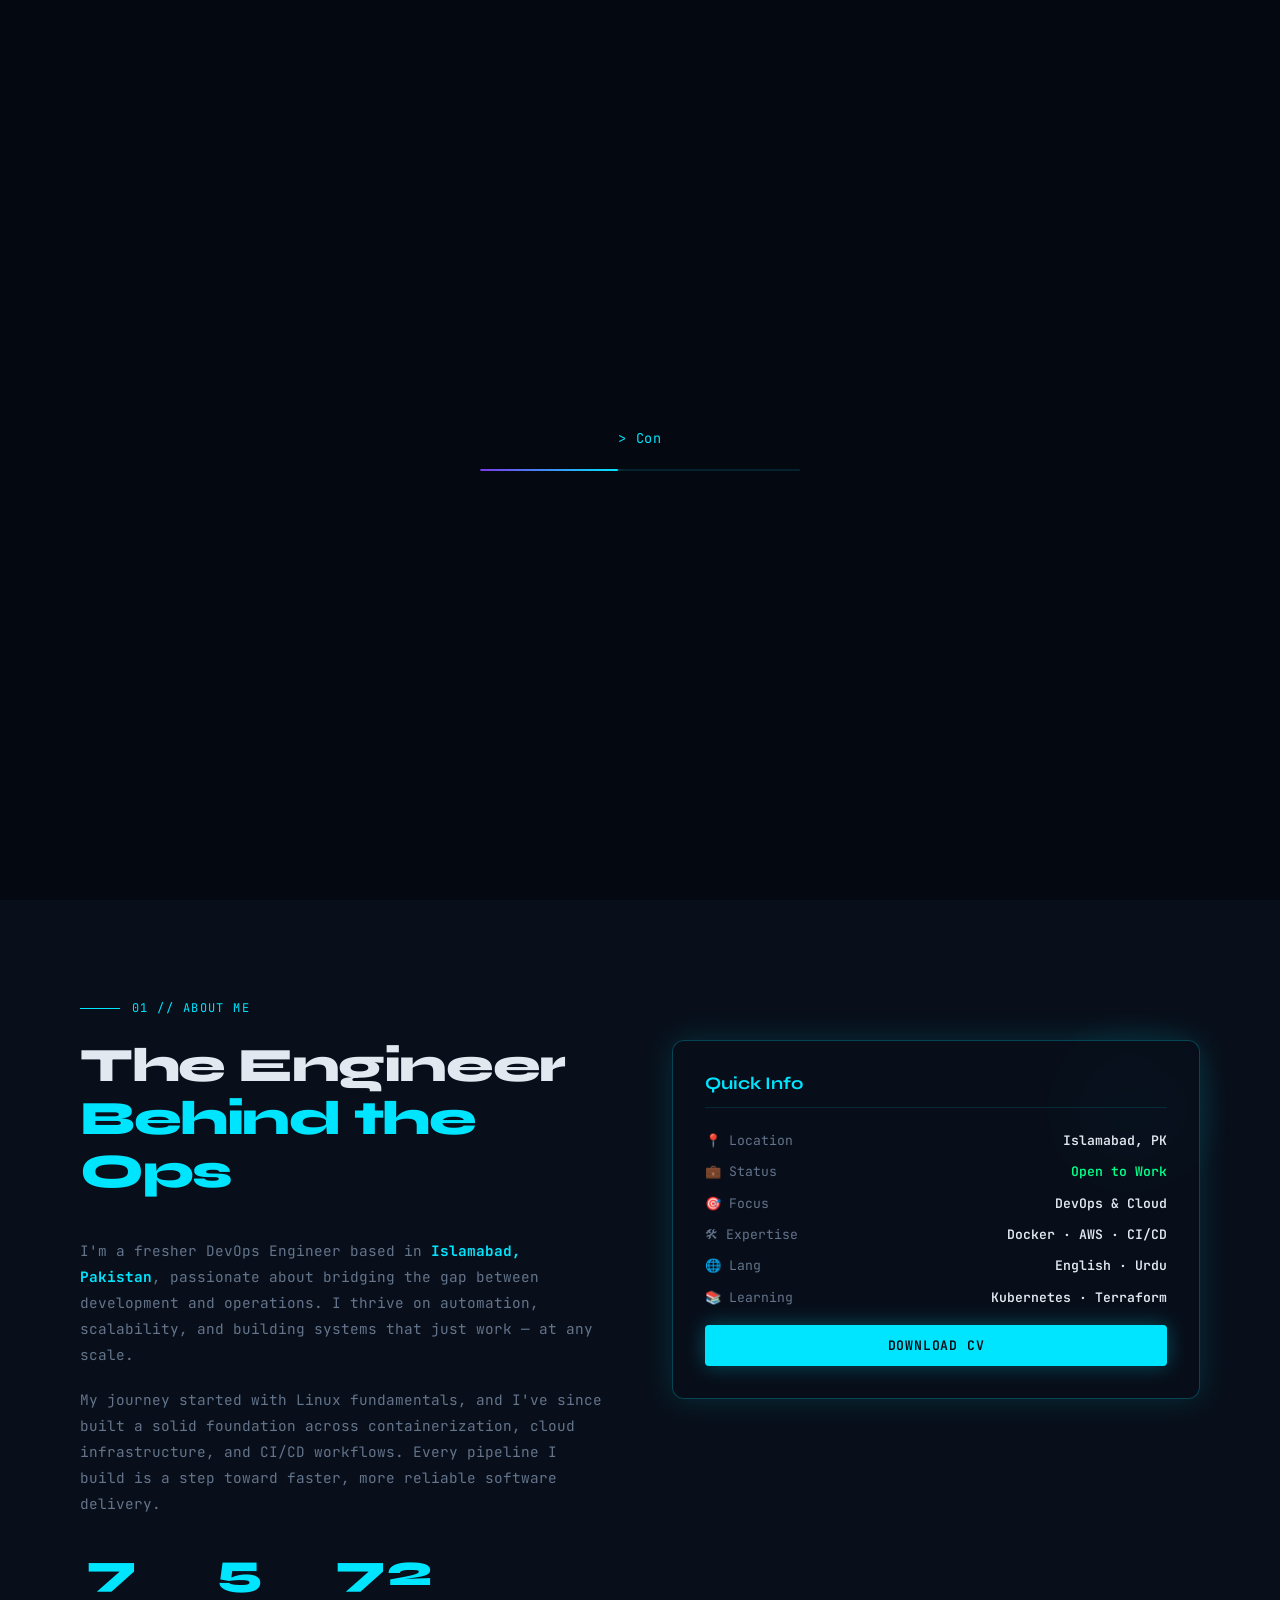
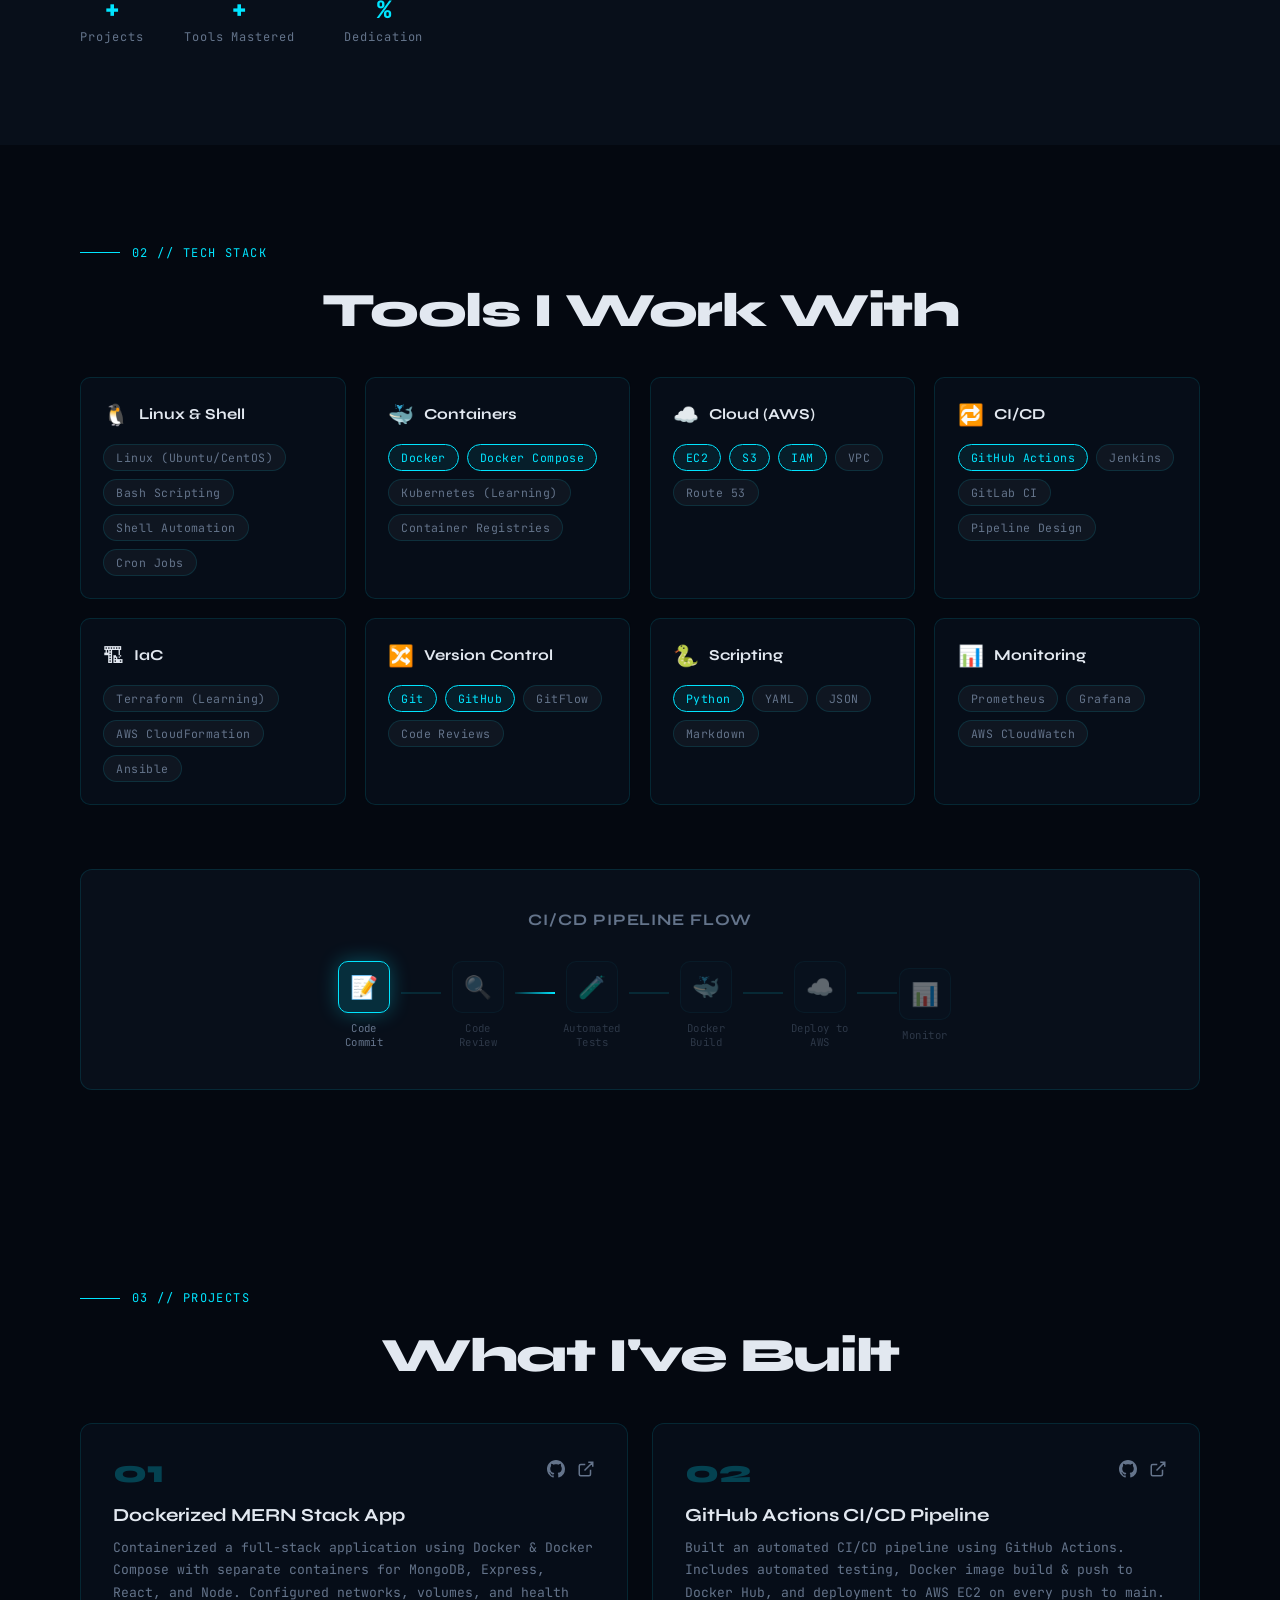
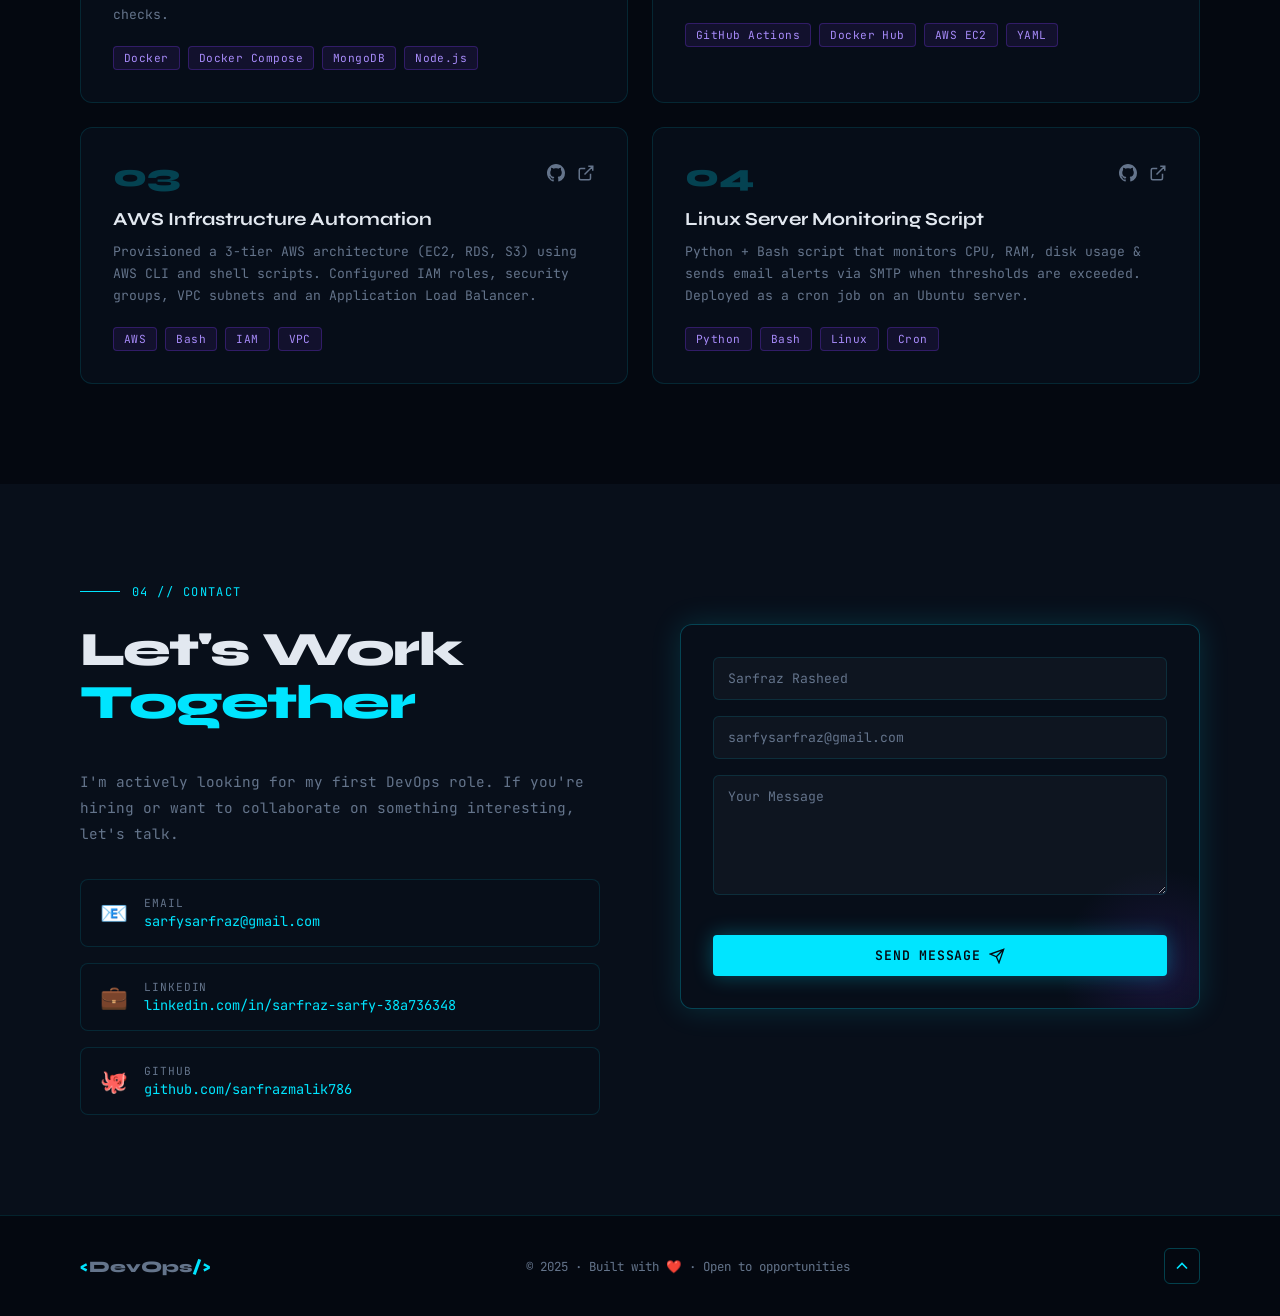
<file: index.html>
<!DOCTYPE html>
<html lang="en">
<head>
  <meta charset="UTF-8" />
  <meta name="viewport" content="width=device-width, initial-scale=1.0"/>
  <title>DevOps Engineer | Portfolio</title>
  <link rel="stylesheet" href="protfolio.css" />
  <link href="https://fonts.googleapis.com/css2?family=JetBrains+Mono:wght@300;400;600;700&family=Syne:wght@400;700;800&display=swap" rel="stylesheet"/>
</head>
<body>

  <!-- Particle Canvas Background -->
  <canvas id="bgCanvas"></canvas>

  <!-- Custom Cursor -->
  <div class="cursor-dot" id="cursorDot"></div>
  <div class="cursor-ring" id="cursorRing"></div>

  <!-- Loader -->
  <div class="loader" id="loader">
    <div class="loader-inner">
      <div class="loader-text" id="loaderText"></div>
      <div class="loader-bar"><div class="loader-progress" id="loaderProgress"></div></div>
    </div>
  </div>

  <!-- Navigation -->
  <nav class="nav" id="nav">
    <div class="nav-logo">
      <span class="logo-bracket">&lt;</span>
      <span class="logo-name">DevOps</span>
      <span class="logo-bracket">/&gt;</span>
    </div>
    <ul class="nav-links">
      <li><a href="#hero" class="nav-link" data-text="Home">Home</a></li>
      <li><a href="#about" class="nav-link" data-text="About">About</a></li>
      <li><a href="#skills" class="nav-link" data-text="Skills">Skills</a></li>
      <li><a href="#projects" class="nav-link" data-text="Projects">Projects</a></li>
      <li><a href="#contact" class="nav-link" data-text="Contact">Contact</a></li>
    </ul>
    <div class="nav-status">
      <span class="status-dot"></span>
      <span>Available for hire</span>
    </div>
  </nav>

  <!-- Hero Section -->
  <section class="hero" id="hero">
    <div class="hero-grid-overlay"></div>
    <div class="hero-content">
      <div class="hero-tag reveal">
        <span class="tag-icon">▶</span> Fresher DevOps Engineer
      </div>
      <h1 class="hero-title">
        <span class="title-line reveal-up" style="--delay:0.1s">Building</span>
        <span class="title-line accent reveal-up" style="--delay:0.2s">Pipelines.</span>
        <span class="title-line reveal-up" style="--delay:0.3s">Deploying</span>
        <span class="title-line accent reveal-up" style="--delay:0.4s">Futures.</span>
      </h1>
      <p class="hero-sub reveal-up" style="--delay:0.5s">
        I automate infrastructure, containerize applications, and build CI/CD pipelines that ship code faster and smarter.
      </p>
      <div class="hero-cta reveal-up" style="--delay:0.6s">
        <a href="#projects" class="btn btn-primary">
          <span>View My Work</span>
          <svg width="16" height="16" viewBox="0 0 24 24" fill="none" stroke="currentColor" stroke-width="2"><path d="M5 12h14M12 5l7 7-7 7"/></svg>
        </a>
        <a href="#contact" class="btn btn-ghost">Hire Me</a>
      </div>
      <div class="hero-terminal reveal-up" style="--delay:0.7s">
        <div class="terminal-bar">
          <span class="t-dot" style="background:#ff5f57"></span>
          <span class="t-dot" style="background:#ffbd2e"></span>
          <span class="t-dot" style="background:#28c840"></span>
          <span class="t-title">bash ~ pipeline</span>
        </div>
        <div class="terminal-body">
          <p><span class="t-prompt">$</span> <span class="t-cmd" id="termCmd"></span><span class="t-cursor">█</span></p>
          <p class="t-output" id="termOutput"></p>
        </div>
      </div>
    </div>
    <div class="hero-visual">
      <div class="orbit-ring ring-1"></div>
      <div class="orbit-ring ring-2"></div>
      <div class="orbit-ring ring-3"></div>
      <div class="center-icon">
        <svg viewBox="0 0 80 80" fill="none" xmlns="http://www.w3.org/2000/svg">
          <circle cx="40" cy="40" r="36" stroke="var(--accent)" stroke-width="1.5" stroke-dasharray="6 3"/>
          <text x="50%" y="54%" text-anchor="middle" dominant-baseline="middle" font-size="28" fill="var(--accent)">⚙</text>
        </svg>
      </div>
      <div class="orbit-icon icon-1">🐳</div>
      <div class="orbit-icon icon-2">☁️</div>
      <div class="orbit-icon icon-3">🔧</div>
      <div class="orbit-icon icon-4">🚀</div>
      <div class="orbit-icon icon-5">📦</div>
      <div class="orbit-icon icon-6">🔁</div>
    </div>
  </section>

  <!-- About Section -->
  <section class="about section" id="about">
    <div class="container">
      <div class="section-label reveal">
        <span class="label-line"></span>
        <span>01 // About Me</span>
      </div>
      <div class="about-grid">
        <div class="about-text">
          <h2 class="section-title reveal-up">The Engineer<br/><span class="accent">Behind the Ops</span></h2>
          <p class="about-desc reveal-up" style="--delay:0.1s">
            I'm a fresher DevOps Engineer based in <strong>Islamabad, Pakistan</strong>, passionate about bridging the gap between development and operations. I thrive on automation, scalability, and building systems that just work — at any scale.
          </p>
          <p class="about-desc reveal-up" style="--delay:0.2s">
            My journey started with Linux fundamentals, and I've since built a solid foundation across containerization, cloud infrastructure, and CI/CD workflows. Every pipeline I build is a step toward faster, more reliable software delivery.
          </p>
          <div class="about-stats reveal-up" style="--delay:0.3s">
            <div class="stat-item">
              <span class="stat-num" data-target="10">0</span><span class="stat-plus">+</span>
              <span class="stat-label">Projects</span>
            </div>
            <div class="stat-item">
              <span class="stat-num" data-target="8">0</span><span class="stat-plus">+</span>
              <span class="stat-label">Tools Mastered</span>
            </div>
            <div class="stat-item">
              <span class="stat-num" data-target="100">0</span><span class="stat-plus">%</span>
              <span class="stat-label">Dedication</span>
            </div>
          </div>
        </div>
        <div class="about-card reveal-up" style="--delay:0.2s">
          <div class="card-glow"></div>
          <div class="about-info-card">
            <h3 class="card-title">Quick Info</h3>
            <ul class="info-list">
              <li><span class="info-key">📍 Location</span><span class="info-val">Islamabad, PK</span></li>
              <li><span class="info-key">💼 Status</span><span class="info-val green">Open to Work</span></li>
              <li><span class="info-key">🎯 Focus</span><span class="info-val">DevOps & Cloud</span></li>
              <li><span class="info-key">🛠 Expertise</span><span class="info-val">Docker · AWS · CI/CD</span></li>
              <li><span class="info-key">🌐 Lang</span><span class="info-val">English · Urdu</span></li>
              <li><span class="info-key">📚 Learning</span><span class="info-val">Kubernetes · Terraform</span></li>
            </ul>
            <a href="#contact" class="btn btn-primary full-btn">Download CV</a>
          </div>
        </div>
      </div>
    </div>
  </section>

  <!-- Skills Section -->
  <section class="skills section" id="skills">
    <div class="container">
      <div class="section-label reveal">
        <span class="label-line"></span>
        <span>02 // Tech Stack</span>
      </div>
      <h2 class="section-title centered reveal-up">Tools I Work With</h2>

      <div class="skills-categories">

        <div class="skill-cat reveal-up" style="--delay:0.1s">
          <div class="cat-header">
            <span class="cat-icon">🐧</span>
            <h3>Linux & Shell</h3>
          </div>
          <div class="skill-items">
            <div class="skill-pill">Linux (Ubuntu/CentOS)</div>
            <div class="skill-pill">Bash Scripting</div>
            <div class="skill-pill">Shell Automation</div>
            <div class="skill-pill">Cron Jobs</div>
          </div>
        </div>

        <div class="skill-cat reveal-up" style="--delay:0.15s">
          <div class="cat-header">
            <span class="cat-icon">🐳</span>
            <h3>Containers</h3>
          </div>
          <div class="skill-items">
            <div class="skill-pill active">Docker</div>
            <div class="skill-pill active">Docker Compose</div>
            <div class="skill-pill">Kubernetes (Learning)</div>
            <div class="skill-pill">Container Registries</div>
          </div>
        </div>

        <div class="skill-cat reveal-up" style="--delay:0.2s">
          <div class="cat-header">
            <span class="cat-icon">☁️</span>
            <h3>Cloud (AWS)</h3>
          </div>
          <div class="skill-items">
            <div class="skill-pill active">EC2</div>
            <div class="skill-pill active">S3</div>
            <div class="skill-pill active">IAM</div>
            <div class="skill-pill">VPC</div>
            <div class="skill-pill">Route 53</div>
          </div>
        </div>

        <div class="skill-cat reveal-up" style="--delay:0.25s">
          <div class="cat-header">
            <span class="cat-icon">🔁</span>
            <h3>CI/CD</h3>
          </div>
          <div class="skill-items">
            <div class="skill-pill active">GitHub Actions</div>
            <div class="skill-pill">Jenkins</div>
            <div class="skill-pill">GitLab CI</div>
            <div class="skill-pill">Pipeline Design</div>
          </div>
        </div>

        <div class="skill-cat reveal-up" style="--delay:0.3s">
          <div class="cat-header">
            <span class="cat-icon">🏗</span>
            <h3>IaC</h3>
          </div>
          <div class="skill-items">
            <div class="skill-pill">Terraform (Learning)</div>
            <div class="skill-pill">AWS CloudFormation</div>
            <div class="skill-pill">Ansible</div>
          </div>
        </div>

        <div class="skill-cat reveal-up" style="--delay:0.35s">
          <div class="cat-header">
            <span class="cat-icon">🔀</span>
            <h3>Version Control</h3>
          </div>
          <div class="skill-items">
            <div class="skill-pill active">Git</div>
            <div class="skill-pill active">GitHub</div>
            <div class="skill-pill">GitFlow</div>
            <div class="skill-pill">Code Reviews</div>
          </div>
        </div>

        <div class="skill-cat reveal-up" style="--delay:0.4s">
          <div class="cat-header">
            <span class="cat-icon">🐍</span>
            <h3>Scripting</h3>
          </div>
          <div class="skill-items">
            <div class="skill-pill active">Python</div>
            <div class="skill-pill">YAML</div>
            <div class="skill-pill">JSON</div>
            <div class="skill-pill">Markdown</div>
          </div>
        </div>

        <div class="skill-cat reveal-up" style="--delay:0.45s">
          <div class="cat-header">
            <span class="cat-icon">📊</span>
            <h3>Monitoring</h3>
          </div>
          <div class="skill-items">
            <div class="skill-pill">Prometheus</div>
            <div class="skill-pill">Grafana</div>
            <div class="skill-pill">AWS CloudWatch</div>
          </div>
        </div>

      </div>

      <!-- Pipeline Animation -->
      <div class="pipeline-section reveal-up" style="--delay:0.1s">
        <h3 class="pipeline-title">CI/CD Pipeline Flow</h3>
        <div class="pipeline">
          <div class="pipe-step active">
            <div class="pipe-icon">📝</div>
            <div class="pipe-label">Code Commit</div>
          </div>
          <div class="pipe-arrow"><div class="arrow-fill"></div></div>
          <div class="pipe-step">
            <div class="pipe-icon">🔍</div>
            <div class="pipe-label">Code Review</div>
          </div>
          <div class="pipe-arrow"><div class="arrow-fill"></div></div>
          <div class="pipe-step">
            <div class="pipe-icon">🧪</div>
            <div class="pipe-label">Automated Tests</div>
          </div>
          <div class="pipe-arrow"><div class="arrow-fill"></div></div>
          <div class="pipe-step">
            <div class="pipe-icon">🐳</div>
            <div class="pipe-label">Docker Build</div>
          </div>
          <div class="pipe-arrow"><div class="arrow-fill"></div></div>
          <div class="pipe-step">
            <div class="pipe-icon">☁️</div>
            <div class="pipe-label">Deploy to AWS</div>
          </div>
          <div class="pipe-arrow"><div class="arrow-fill"></div></div>
          <div class="pipe-step">
            <div class="pipe-icon">📊</div>
            <div class="pipe-label">Monitor</div>
          </div>
        </div>
      </div>
    </div>
  </section>

  <!-- Projects Section -->
  <section class="projects section" id="projects">
    <div class="container">
      <div class="section-label reveal">
        <span class="label-line"></span>
        <span>03 // Projects</span>
      </div>
      <h2 class="section-title centered reveal-up">What I've Built</h2>

      <div class="projects-grid">

        <div class="project-card reveal-up" style="--delay:0.1s">
          <div class="project-top">
            <div class="project-num">01</div>
            <div class="project-links">
              <a href="#" class="proj-link" title="GitHub">
                <svg width="18" height="18" viewBox="0 0 24 24" fill="currentColor"><path d="M12 0C5.37 0 0 5.37 0 12c0 5.31 3.435 9.795 8.205 11.385.6.105.825-.255.825-.57 0-.285-.015-1.23-.015-2.235-3.015.555-3.795-.735-4.035-1.41-.135-.345-.72-1.41-1.23-1.695-.42-.225-1.02-.78-.015-.795.945-.015 1.62.87 1.845 1.23 1.08 1.815 2.805 1.305 3.495.99.105-.78.42-1.305.765-1.605-2.67-.3-5.46-1.335-5.46-5.925 0-1.305.465-2.385 1.23-3.225-.12-.3-.54-1.53.12-3.18 0 0 1.005-.315 3.3 1.23.96-.27 1.98-.405 3-.405s2.04.135 3 .405c2.295-1.56 3.3-1.23 3.3-1.23.66 1.65.24 2.88.12 3.18.765.84 1.23 1.905 1.23 3.225 0 4.605-2.805 5.625-5.475 5.925.435.375.81 1.095.81 2.22 0 1.605-.015 2.895-.015 3.3 0 .315.225.69.825.57A12.02 12.02 0 0024 12c0-6.63-5.37-12-12-12z"/></svg>
              </a>
              <a href="#" class="proj-link" title="Live">
                <svg width="18" height="18" viewBox="0 0 24 24" fill="none" stroke="currentColor" stroke-width="2"><path d="M18 13v6a2 2 0 01-2 2H5a2 2 0 01-2-2V8a2 2 0 012-2h6M15 3h6v6M10 14L21 3"/></svg>
              </a>
            </div>
          </div>
          <h3 class="project-name">Dockerized MERN Stack App</h3>
          <p class="project-desc">Containerized a full-stack application using Docker & Docker Compose with separate containers for MongoDB, Express, React, and Node. Configured networks, volumes, and health checks.</p>
          <div class="project-tags">
            <span class="tag">Docker</span>
            <span class="tag">Docker Compose</span>
            <span class="tag">MongoDB</span>
            <span class="tag">Node.js</span>
          </div>
        </div>

        <div class="project-card reveal-up" style="--delay:0.2s">
          <div class="project-top">
            <div class="project-num">02</div>
            <div class="project-links">
              <a href="#" class="proj-link"><svg width="18" height="18" viewBox="0 0 24 24" fill="currentColor"><path d="M12 0C5.37 0 0 5.37 0 12c0 5.31 3.435 9.795 8.205 11.385.6.105.825-.255.825-.57 0-.285-.015-1.23-.015-2.235-3.015.555-3.795-.735-4.035-1.41-.135-.345-.72-1.41-1.23-1.695-.42-.225-1.02-.78-.015-.795.945-.015 1.62.87 1.845 1.23 1.08 1.815 2.805 1.305 3.495.99.105-.78.42-1.305.765-1.605-2.67-.3-5.46-1.335-5.46-5.925 0-1.305.465-2.385 1.23-3.225-.12-.3-.54-1.53.12-3.18 0 0 1.005-.315 3.3 1.23.96-.27 1.98-.405 3-.405s2.04.135 3 .405c2.295-1.56 3.3-1.23 3.3-1.23.66 1.65.24 2.88.12 3.18.765.84 1.23 1.905 1.23 3.225 0 4.605-2.805 5.625-5.475 5.925.435.375.81 1.095.81 2.22 0 1.605-.015 2.895-.015 3.3 0 .315.225.69.825.57A12.02 12.02 0 0024 12c0-6.63-5.37-12-12-12z"/></svg></a>
              <a href="#" class="proj-link"><svg width="18" height="18" viewBox="0 0 24 24" fill="none" stroke="currentColor" stroke-width="2"><path d="M18 13v6a2 2 0 01-2 2H5a2 2 0 01-2-2V8a2 2 0 012-2h6M15 3h6v6M10 14L21 3"/></svg></a>
            </div>
          </div>
          <h3 class="project-name">GitHub Actions CI/CD Pipeline</h3>
          <p class="project-desc">Built an automated CI/CD pipeline using GitHub Actions. Includes automated testing, Docker image build & push to Docker Hub, and deployment to AWS EC2 on every push to main.</p>
          <div class="project-tags">
            <span class="tag">GitHub Actions</span>
            <span class="tag">Docker Hub</span>
            <span class="tag">AWS EC2</span>
            <span class="tag">YAML</span>
          </div>
        </div>

        <div class="project-card reveal-up" style="--delay:0.3s">
          <div class="project-top">
            <div class="project-num">03</div>
            <div class="project-links">
              <a href="#" class="proj-link"><svg width="18" height="18" viewBox="0 0 24 24" fill="currentColor"><path d="M12 0C5.37 0 0 5.37 0 12c0 5.31 3.435 9.795 8.205 11.385.6.105.825-.255.825-.57 0-.285-.015-1.23-.015-2.235-3.015.555-3.795-.735-4.035-1.41-.135-.345-.72-1.41-1.23-1.695-.42-.225-1.02-.78-.015-.795.945-.015 1.62.87 1.845 1.23 1.08 1.815 2.805 1.305 3.495.99.105-.78.42-1.305.765-1.605-2.67-.3-5.46-1.335-5.46-5.925 0-1.305.465-2.385 1.23-3.225-.12-.3-.54-1.53.12-3.18 0 0 1.005-.315 3.3 1.23.96-.27 1.98-.405 3-.405s2.04.135 3 .405c2.295-1.56 3.3-1.23 3.3-1.23.66 1.65.24 2.88.12 3.18.765.84 1.23 1.905 1.23 3.225 0 4.605-2.805 5.625-5.475 5.925.435.375.81 1.095.81 2.22 0 1.605-.015 2.895-.015 3.3 0 .315.225.69.825.57A12.02 12.02 0 0024 12c0-6.63-5.37-12-12-12z"/></svg></a>
              <a href="#" class="proj-link"><svg width="18" height="18" viewBox="0 0 24 24" fill="none" stroke="currentColor" stroke-width="2"><path d="M18 13v6a2 2 0 01-2 2H5a2 2 0 01-2-2V8a2 2 0 012-2h6M15 3h6v6M10 14L21 3"/></svg></a>
            </div>
          </div>
          <h3 class="project-name">AWS Infrastructure Automation</h3>
          <p class="project-desc">Provisioned a 3-tier AWS architecture (EC2, RDS, S3) using AWS CLI and shell scripts. Configured IAM roles, security groups, VPC subnets and an Application Load Balancer.</p>
          <div class="project-tags">
            <span class="tag">AWS</span>
            <span class="tag">Bash</span>
            <span class="tag">IAM</span>
            <span class="tag">VPC</span>
          </div>
        </div>

        <div class="project-card reveal-up" style="--delay:0.4s">
          <div class="project-top">
            <div class="project-num">04</div>
            <div class="project-links">
              <a href="#" class="proj-link"><svg width="18" height="18" viewBox="0 0 24 24" fill="currentColor"><path d="M12 0C5.37 0 0 5.37 0 12c0 5.31 3.435 9.795 8.205 11.385.6.105.825-.255.825-.57 0-.285-.015-1.23-.015-2.235-3.015.555-3.795-.735-4.035-1.41-.135-.345-.72-1.41-1.23-1.695-.42-.225-1.02-.78-.015-.795.945-.015 1.62.87 1.845 1.23 1.08 1.815 2.805 1.305 3.495.99.105-.78.42-1.305.765-1.605-2.67-.3-5.46-1.335-5.46-5.925 0-1.305.465-2.385 1.23-3.225-.12-.3-.54-1.53.12-3.18 0 0 1.005-.315 3.3 1.23.96-.27 1.98-.405 3-.405s2.04.135 3 .405c2.295-1.56 3.3-1.23 3.3-1.23.66 1.65.24 2.88.12 3.18.765.84 1.23 1.905 1.23 3.225 0 4.605-2.805 5.625-5.475 5.925.435.375.81 1.095.81 2.22 0 1.605-.015 2.895-.015 3.3 0 .315.225.69.825.57A12.02 12.02 0 0024 12c0-6.63-5.37-12-12-12z"/></svg></a>
              <a href="#" class="proj-link"><svg width="18" height="18" viewBox="0 0 24 24" fill="none" stroke="currentColor" stroke-width="2"><path d="M18 13v6a2 2 0 01-2 2H5a2 2 0 01-2-2V8a2 2 0 012-2h6M15 3h6v6M10 14L21 3"/></svg></a>
            </div>
          </div>
          <h3 class="project-name">Linux Server Monitoring Script</h3>
          <p class="project-desc">Python + Bash script that monitors CPU, RAM, disk usage & sends email alerts via SMTP when thresholds are exceeded. Deployed as a cron job on an Ubuntu server.</p>
          <div class="project-tags">
            <span class="tag">Python</span>
            <span class="tag">Bash</span>
            <span class="tag">Linux</span>
            <span class="tag">Cron</span>
          </div>
        </div>

      </div>
    </div>
  </section>

  <!-- Contact Section -->
  <section class="contact section" id="contact">
    <div class="container">
      <div class="section-label reveal">
        <span class="label-line"></span>
        <span>04 // Contact</span>
      </div>
      <div class="contact-grid">
        <div class="contact-left">
          <h2 class="section-title reveal-up">Let's Work<br/><span class="accent">Together</span></h2>
          <p class="contact-desc reveal-up" style="--delay:0.1s">
            I'm actively looking for my first DevOps role. If you're hiring or want to collaborate on something interesting, let's talk.
          </p>
          <div class="contact-links reveal-up" style="--delay:0.2s">
            <a href="mailto:your@email.com" class="contact-item">
              <span class="contact-icon">📧</span>
              <div>
                <span class="ci-label">Email</span>
                <span class="ci-val">sarfysarfraz@gmail.com</span>
              </div>
            </a>
            <a href="https://linkedin.com" target="_blank" class="contact-item">
              <span class="contact-icon">💼</span>
              <div>
                <span class="ci-label">LinkedIn</span>
                <span class="ci-val">linkedin.com/in/sarfraz-sarfy-38a736348</span>
              </div>
            </a>
            <a href="https://github.com" target="_blank" class="contact-item">
              <span class="contact-icon">🐙</span>
              <div>
                <span class="ci-label">GitHub</span>
                <span class="ci-val">github.com/sarfrazmalik786</span>
              </div>
            </a>
          </div>
        </div>
        <div class="contact-form-wrap reveal-up" style="--delay:0.2s">
          <div class="form-card">
            <div class="form-glow"></div>
            <input type="text" class="form-input" placeholder="Sarfraz Rasheed" id="fname"/>
            <input type="email" class="form-input" placeholder="sarfysarfraz@gmail.com" id="femail"/>
            <textarea class="form-input form-textarea" placeholder="Your Message" id="fmessage"></textarea>
            <button class="btn btn-primary full-btn" id="sendBtn">
              <span id="sendBtnText">Send Message</span>
              <svg width="16" height="16" viewBox="0 0 24 24" fill="none" stroke="currentColor" stroke-width="2"><path d="M22 2L11 13M22 2L15 22l-4-9-9-4 20-7z"/></svg>
            </button>
            <p class="form-success" id="formSuccess">✅ Message sent! I'll get back to you soon.</p>
          </div>
        </div>
      </div>
    </div>
  </section>

  <!-- Footer -->
  <footer class="footer">
    <div class="container footer-inner">
      <div class="footer-logo">
        <span class="logo-bracket">&lt;</span>DevOps<span class="logo-bracket">/&gt;</span>
      </div>
      <p class="footer-copy">© 2025 · Built with ❤️ · Open to opportunities</p>
      <div class="footer-top-btn" id="topBtn">
        <svg width="20" height="20" viewBox="0 0 24 24" fill="none" stroke="currentColor" stroke-width="2"><path d="M18 15l-6-6-6 6"/></svg>
      </div>
    </div>
  </footer>

  <script src="protfolio.js"></script>
</body>
</file>
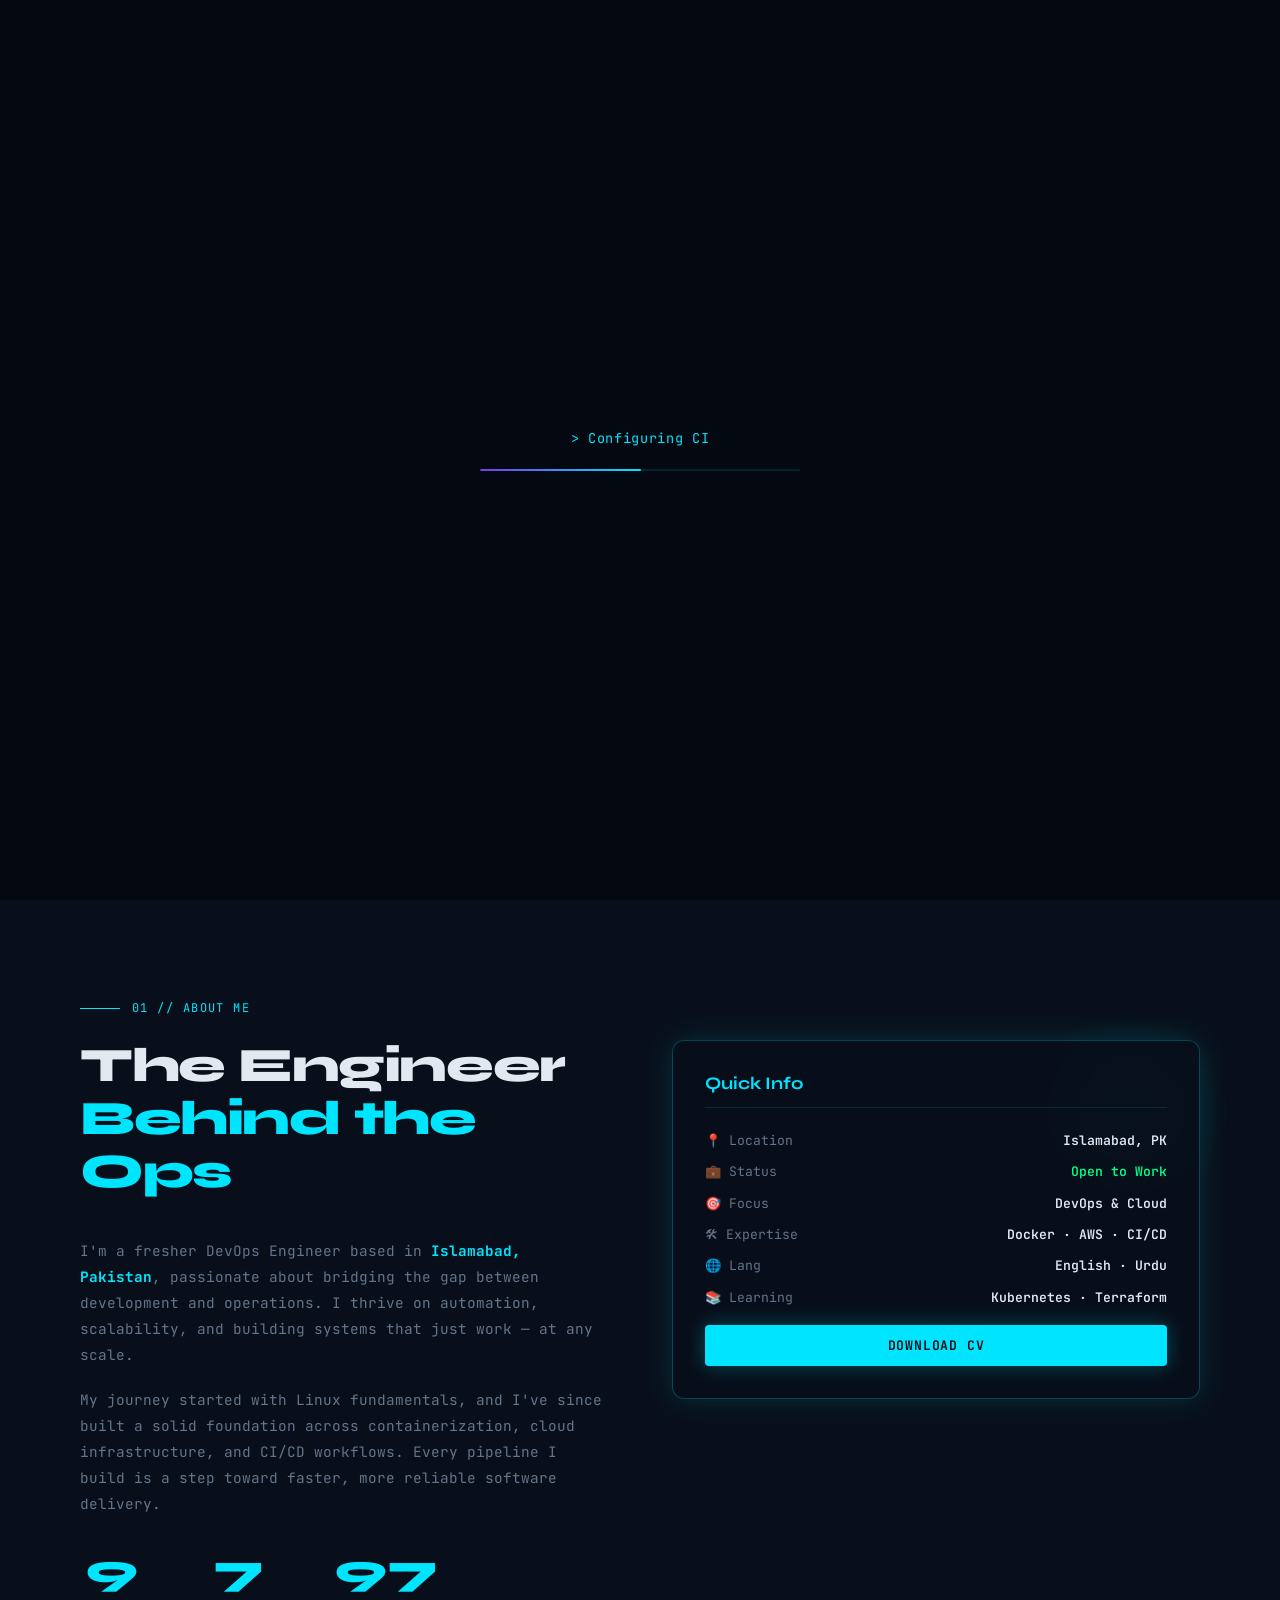
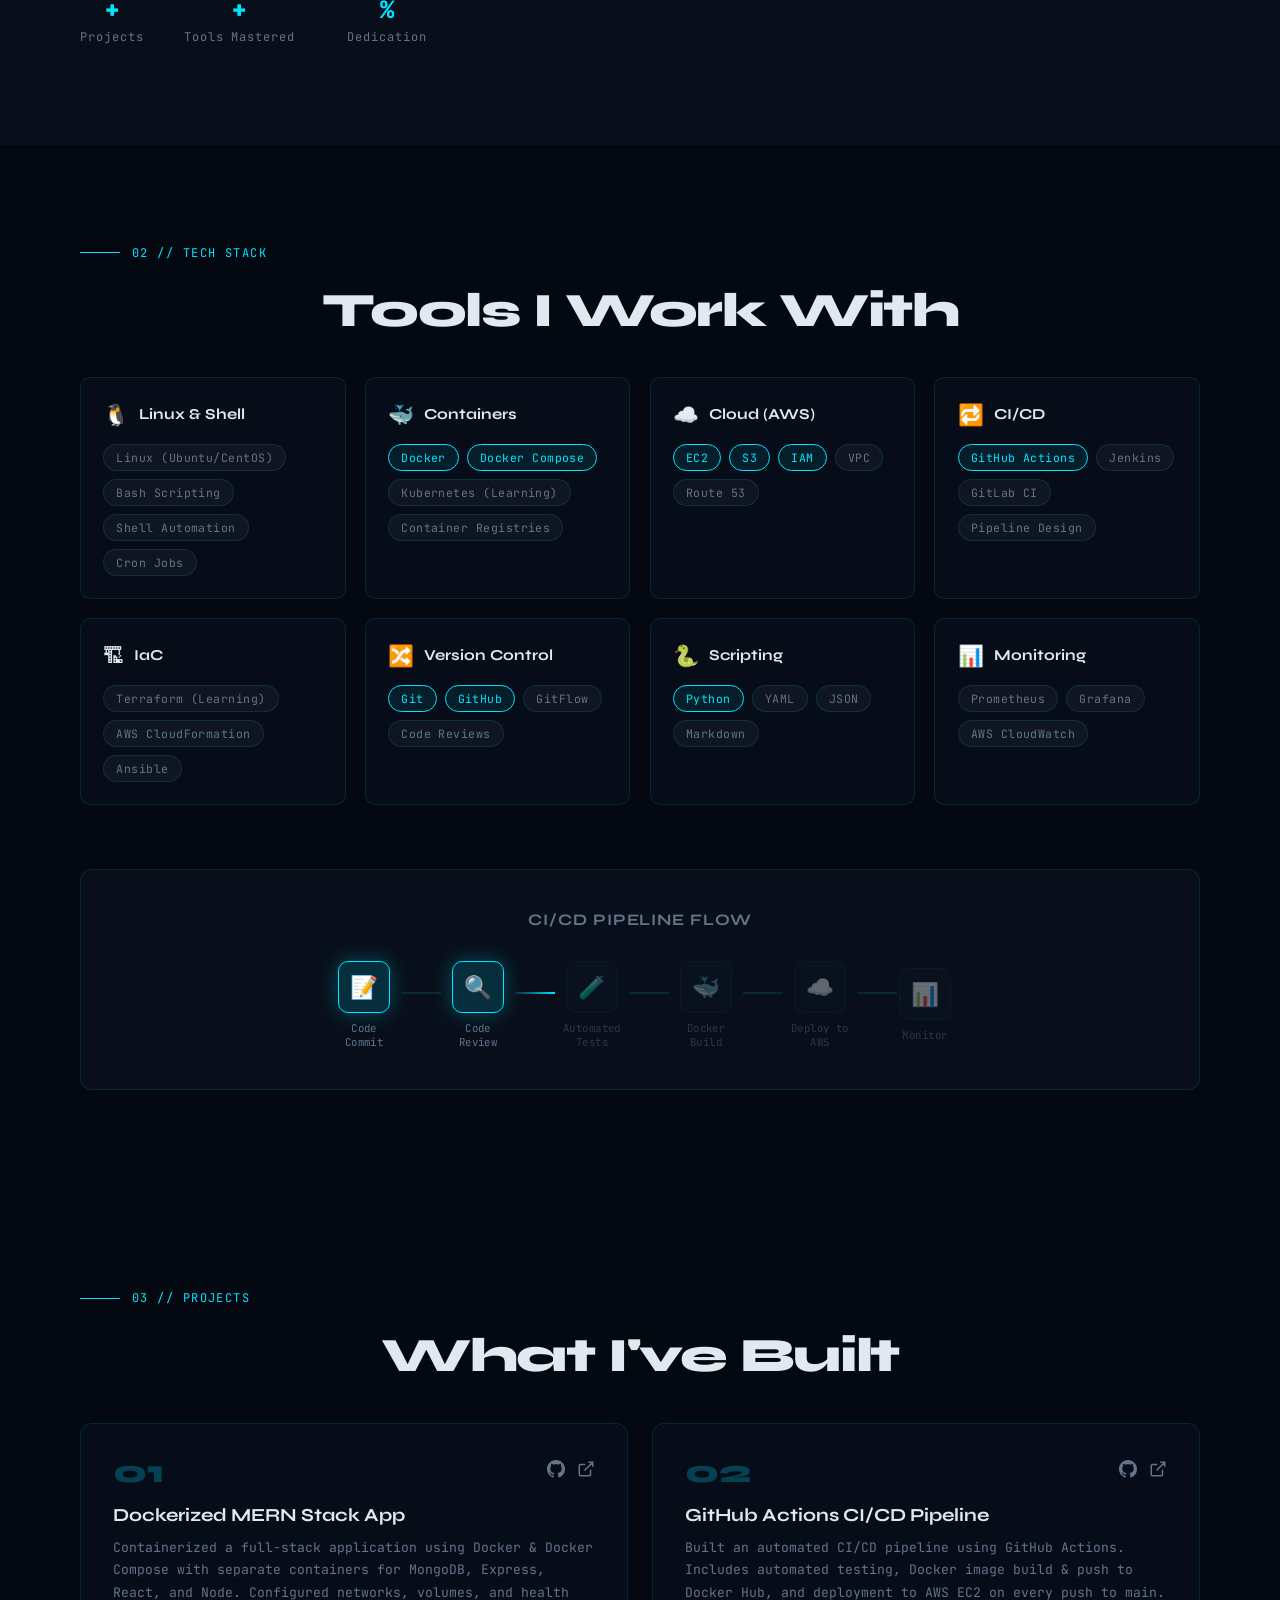
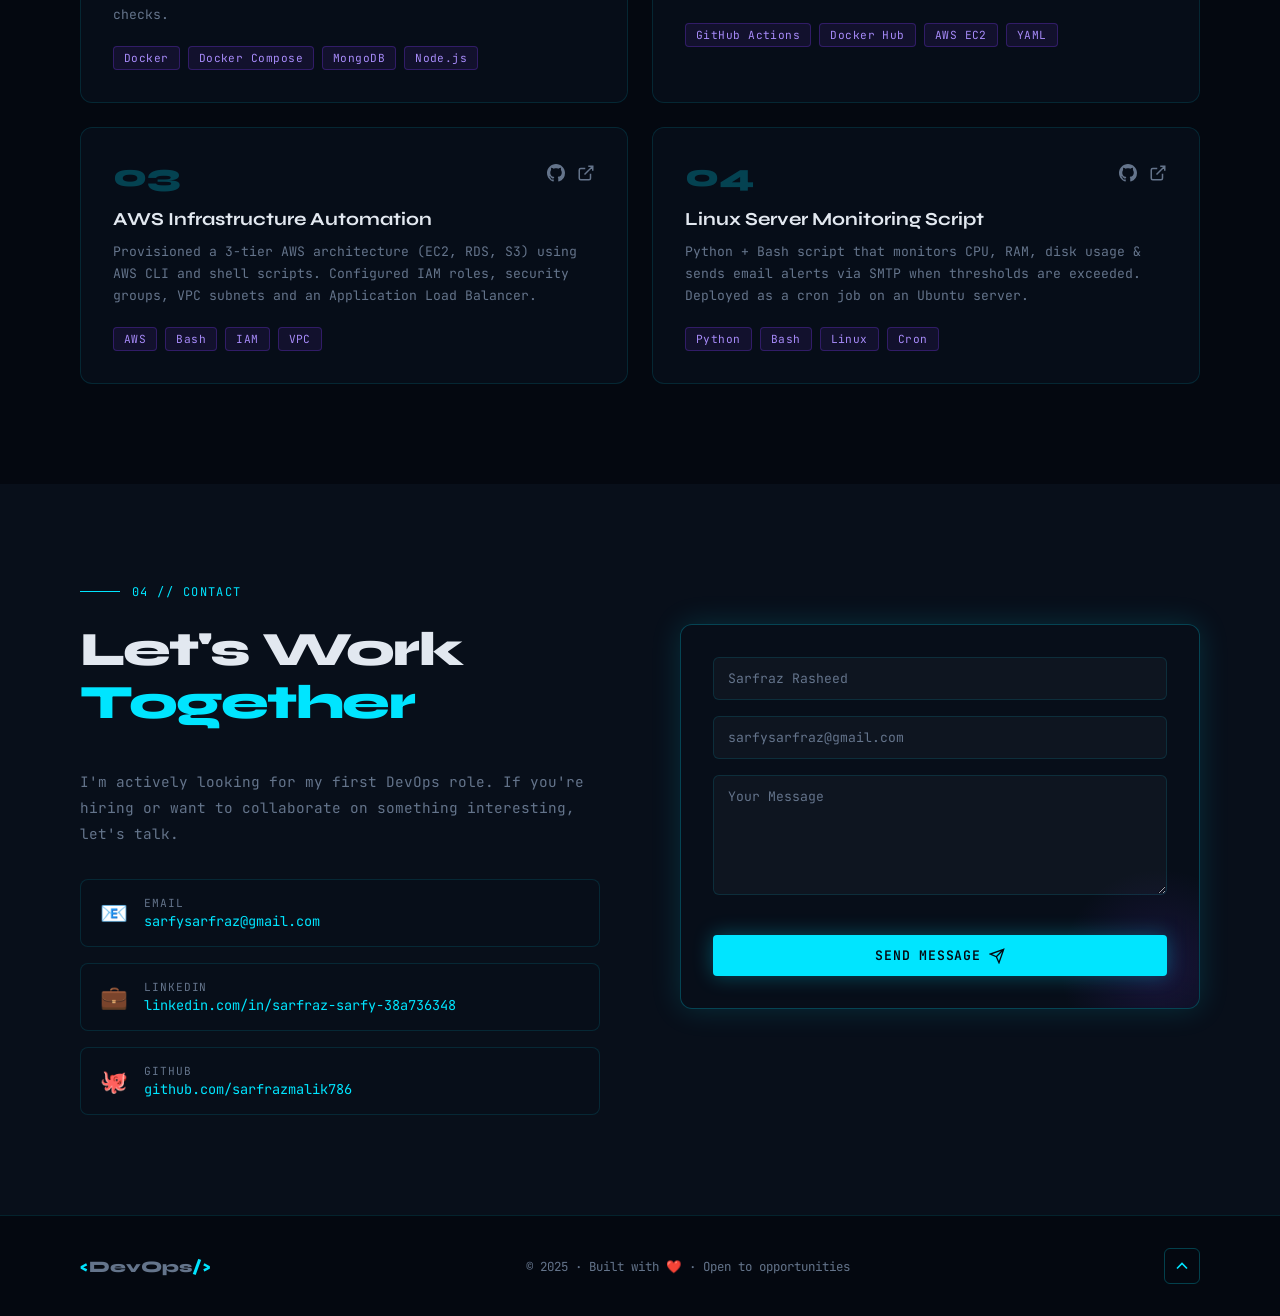
<file: protfolio.html>
<!DOCTYPE html>
<html lang="en">
<head>
  <meta charset="UTF-8" />
  <meta name="viewport" content="width=device-width, initial-scale=1.0"/>
  <title>DevOps Engineer | Portfolio</title>
  <link rel="stylesheet" href="protfolio.css" />
  <link href="https://fonts.googleapis.com/css2?family=JetBrains+Mono:wght@300;400;600;700&family=Syne:wght@400;700;800&display=swap" rel="stylesheet"/>
</head>
<body>

  <!-- Particle Canvas Background -->
  <canvas id="bgCanvas"></canvas>

  <!-- Custom Cursor -->
  <div class="cursor-dot" id="cursorDot"></div>
  <div class="cursor-ring" id="cursorRing"></div>

  <!-- Loader -->
  <div class="loader" id="loader">
    <div class="loader-inner">
      <div class="loader-text" id="loaderText"></div>
      <div class="loader-bar"><div class="loader-progress" id="loaderProgress"></div></div>
    </div>
  </div>

  <!-- Navigation -->
  <nav class="nav" id="nav">
    <div class="nav-logo">
      <span class="logo-bracket">&lt;</span>
      <span class="logo-name">DevOps</span>
      <span class="logo-bracket">/&gt;</span>
    </div>
    <ul class="nav-links">
      <li><a href="#hero" class="nav-link" data-text="Home">Home</a></li>
      <li><a href="#about" class="nav-link" data-text="About">About</a></li>
      <li><a href="#skills" class="nav-link" data-text="Skills">Skills</a></li>
      <li><a href="#projects" class="nav-link" data-text="Projects">Projects</a></li>
      <li><a href="#contact" class="nav-link" data-text="Contact">Contact</a></li>
    </ul>
    <div class="nav-status">
      <span class="status-dot"></span>
      <span>Available for hire</span>
    </div>
  </nav>

  <!-- Hero Section -->
  <section class="hero" id="hero">
    <div class="hero-grid-overlay"></div>
    <div class="hero-content">
      <div class="hero-tag reveal">
        <span class="tag-icon">▶</span> Fresher DevOps Engineer
      </div>
      <h1 class="hero-title">
        <span class="title-line reveal-up" style="--delay:0.1s">Building</span>
        <span class="title-line accent reveal-up" style="--delay:0.2s">Pipelines.</span>
        <span class="title-line reveal-up" style="--delay:0.3s">Deploying</span>
        <span class="title-line accent reveal-up" style="--delay:0.4s">Futures.</span>
      </h1>
      <p class="hero-sub reveal-up" style="--delay:0.5s">
        I automate infrastructure, containerize applications, and build CI/CD pipelines that ship code faster and smarter.
      </p>
      <div class="hero-cta reveal-up" style="--delay:0.6s">
        <a href="#projects" class="btn btn-primary">
          <span>View My Work</span>
          <svg width="16" height="16" viewBox="0 0 24 24" fill="none" stroke="currentColor" stroke-width="2"><path d="M5 12h14M12 5l7 7-7 7"/></svg>
        </a>
        <a href="#contact" class="btn btn-ghost">Hire Me</a>
      </div>
      <div class="hero-terminal reveal-up" style="--delay:0.7s">
        <div class="terminal-bar">
          <span class="t-dot" style="background:#ff5f57"></span>
          <span class="t-dot" style="background:#ffbd2e"></span>
          <span class="t-dot" style="background:#28c840"></span>
          <span class="t-title">bash ~ pipeline</span>
        </div>
        <div class="terminal-body">
          <p><span class="t-prompt">$</span> <span class="t-cmd" id="termCmd"></span><span class="t-cursor">█</span></p>
          <p class="t-output" id="termOutput"></p>
        </div>
      </div>
    </div>
    <div class="hero-visual">
      <div class="orbit-ring ring-1"></div>
      <div class="orbit-ring ring-2"></div>
      <div class="orbit-ring ring-3"></div>
      <div class="center-icon">
        <svg viewBox="0 0 80 80" fill="none" xmlns="http://www.w3.org/2000/svg">
          <circle cx="40" cy="40" r="36" stroke="var(--accent)" stroke-width="1.5" stroke-dasharray="6 3"/>
          <text x="50%" y="54%" text-anchor="middle" dominant-baseline="middle" font-size="28" fill="var(--accent)">⚙</text>
        </svg>
      </div>
      <div class="orbit-icon icon-1">🐳</div>
      <div class="orbit-icon icon-2">☁️</div>
      <div class="orbit-icon icon-3">🔧</div>
      <div class="orbit-icon icon-4">🚀</div>
      <div class="orbit-icon icon-5">📦</div>
      <div class="orbit-icon icon-6">🔁</div>
    </div>
  </section>

  <!-- About Section -->
  <section class="about section" id="about">
    <div class="container">
      <div class="section-label reveal">
        <span class="label-line"></span>
        <span>01 // About Me</span>
      </div>
      <div class="about-grid">
        <div class="about-text">
          <h2 class="section-title reveal-up">The Engineer<br/><span class="accent">Behind the Ops</span></h2>
          <p class="about-desc reveal-up" style="--delay:0.1s">
            I'm a fresher DevOps Engineer based in <strong>Islamabad, Pakistan</strong>, passionate about bridging the gap between development and operations. I thrive on automation, scalability, and building systems that just work — at any scale.
          </p>
          <p class="about-desc reveal-up" style="--delay:0.2s">
            My journey started with Linux fundamentals, and I've since built a solid foundation across containerization, cloud infrastructure, and CI/CD workflows. Every pipeline I build is a step toward faster, more reliable software delivery.
          </p>
          <div class="about-stats reveal-up" style="--delay:0.3s">
            <div class="stat-item">
              <span class="stat-num" data-target="10">0</span><span class="stat-plus">+</span>
              <span class="stat-label">Projects</span>
            </div>
            <div class="stat-item">
              <span class="stat-num" data-target="8">0</span><span class="stat-plus">+</span>
              <span class="stat-label">Tools Mastered</span>
            </div>
            <div class="stat-item">
              <span class="stat-num" data-target="100">0</span><span class="stat-plus">%</span>
              <span class="stat-label">Dedication</span>
            </div>
          </div>
        </div>
        <div class="about-card reveal-up" style="--delay:0.2s">
          <div class="card-glow"></div>
          <div class="about-info-card">
            <h3 class="card-title">Quick Info</h3>
            <ul class="info-list">
              <li><span class="info-key">📍 Location</span><span class="info-val">Islamabad, PK</span></li>
              <li><span class="info-key">💼 Status</span><span class="info-val green">Open to Work</span></li>
              <li><span class="info-key">🎯 Focus</span><span class="info-val">DevOps & Cloud</span></li>
              <li><span class="info-key">🛠 Expertise</span><span class="info-val">Docker · AWS · CI/CD</span></li>
              <li><span class="info-key">🌐 Lang</span><span class="info-val">English · Urdu</span></li>
              <li><span class="info-key">📚 Learning</span><span class="info-val">Kubernetes · Terraform</span></li>
            </ul>
            <a href="#contact" class="btn btn-primary full-btn">Download CV</a>
          </div>
        </div>
      </div>
    </div>
  </section>

  <!-- Skills Section -->
  <section class="skills section" id="skills">
    <div class="container">
      <div class="section-label reveal">
        <span class="label-line"></span>
        <span>02 // Tech Stack</span>
      </div>
      <h2 class="section-title centered reveal-up">Tools I Work With</h2>

      <div class="skills-categories">

        <div class="skill-cat reveal-up" style="--delay:0.1s">
          <div class="cat-header">
            <span class="cat-icon">🐧</span>
            <h3>Linux & Shell</h3>
          </div>
          <div class="skill-items">
            <div class="skill-pill">Linux (Ubuntu/CentOS)</div>
            <div class="skill-pill">Bash Scripting</div>
            <div class="skill-pill">Shell Automation</div>
            <div class="skill-pill">Cron Jobs</div>
          </div>
        </div>

        <div class="skill-cat reveal-up" style="--delay:0.15s">
          <div class="cat-header">
            <span class="cat-icon">🐳</span>
            <h3>Containers</h3>
          </div>
          <div class="skill-items">
            <div class="skill-pill active">Docker</div>
            <div class="skill-pill active">Docker Compose</div>
            <div class="skill-pill">Kubernetes (Learning)</div>
            <div class="skill-pill">Container Registries</div>
          </div>
        </div>

        <div class="skill-cat reveal-up" style="--delay:0.2s">
          <div class="cat-header">
            <span class="cat-icon">☁️</span>
            <h3>Cloud (AWS)</h3>
          </div>
          <div class="skill-items">
            <div class="skill-pill active">EC2</div>
            <div class="skill-pill active">S3</div>
            <div class="skill-pill active">IAM</div>
            <div class="skill-pill">VPC</div>
            <div class="skill-pill">Route 53</div>
          </div>
        </div>

        <div class="skill-cat reveal-up" style="--delay:0.25s">
          <div class="cat-header">
            <span class="cat-icon">🔁</span>
            <h3>CI/CD</h3>
          </div>
          <div class="skill-items">
            <div class="skill-pill active">GitHub Actions</div>
            <div class="skill-pill">Jenkins</div>
            <div class="skill-pill">GitLab CI</div>
            <div class="skill-pill">Pipeline Design</div>
          </div>
        </div>

        <div class="skill-cat reveal-up" style="--delay:0.3s">
          <div class="cat-header">
            <span class="cat-icon">🏗</span>
            <h3>IaC</h3>
          </div>
          <div class="skill-items">
            <div class="skill-pill">Terraform (Learning)</div>
            <div class="skill-pill">AWS CloudFormation</div>
            <div class="skill-pill">Ansible</div>
          </div>
        </div>

        <div class="skill-cat reveal-up" style="--delay:0.35s">
          <div class="cat-header">
            <span class="cat-icon">🔀</span>
            <h3>Version Control</h3>
          </div>
          <div class="skill-items">
            <div class="skill-pill active">Git</div>
            <div class="skill-pill active">GitHub</div>
            <div class="skill-pill">GitFlow</div>
            <div class="skill-pill">Code Reviews</div>
          </div>
        </div>

        <div class="skill-cat reveal-up" style="--delay:0.4s">
          <div class="cat-header">
            <span class="cat-icon">🐍</span>
            <h3>Scripting</h3>
          </div>
          <div class="skill-items">
            <div class="skill-pill active">Python</div>
            <div class="skill-pill">YAML</div>
            <div class="skill-pill">JSON</div>
            <div class="skill-pill">Markdown</div>
          </div>
        </div>

        <div class="skill-cat reveal-up" style="--delay:0.45s">
          <div class="cat-header">
            <span class="cat-icon">📊</span>
            <h3>Monitoring</h3>
          </div>
          <div class="skill-items">
            <div class="skill-pill">Prometheus</div>
            <div class="skill-pill">Grafana</div>
            <div class="skill-pill">AWS CloudWatch</div>
          </div>
        </div>

      </div>

      <!-- Pipeline Animation -->
      <div class="pipeline-section reveal-up" style="--delay:0.1s">
        <h3 class="pipeline-title">CI/CD Pipeline Flow</h3>
        <div class="pipeline">
          <div class="pipe-step active">
            <div class="pipe-icon">📝</div>
            <div class="pipe-label">Code Commit</div>
          </div>
          <div class="pipe-arrow"><div class="arrow-fill"></div></div>
          <div class="pipe-step">
            <div class="pipe-icon">🔍</div>
            <div class="pipe-label">Code Review</div>
          </div>
          <div class="pipe-arrow"><div class="arrow-fill"></div></div>
          <div class="pipe-step">
            <div class="pipe-icon">🧪</div>
            <div class="pipe-label">Automated Tests</div>
          </div>
          <div class="pipe-arrow"><div class="arrow-fill"></div></div>
          <div class="pipe-step">
            <div class="pipe-icon">🐳</div>
            <div class="pipe-label">Docker Build</div>
          </div>
          <div class="pipe-arrow"><div class="arrow-fill"></div></div>
          <div class="pipe-step">
            <div class="pipe-icon">☁️</div>
            <div class="pipe-label">Deploy to AWS</div>
          </div>
          <div class="pipe-arrow"><div class="arrow-fill"></div></div>
          <div class="pipe-step">
            <div class="pipe-icon">📊</div>
            <div class="pipe-label">Monitor</div>
          </div>
        </div>
      </div>
    </div>
  </section>

  <!-- Projects Section -->
  <section class="projects section" id="projects">
    <div class="container">
      <div class="section-label reveal">
        <span class="label-line"></span>
        <span>03 // Projects</span>
      </div>
      <h2 class="section-title centered reveal-up">What I've Built</h2>

      <div class="projects-grid">

        <div class="project-card reveal-up" style="--delay:0.1s">
          <div class="project-top">
            <div class="project-num">01</div>
            <div class="project-links">
              <a href="#" class="proj-link" title="GitHub">
                <svg width="18" height="18" viewBox="0 0 24 24" fill="currentColor"><path d="M12 0C5.37 0 0 5.37 0 12c0 5.31 3.435 9.795 8.205 11.385.6.105.825-.255.825-.57 0-.285-.015-1.23-.015-2.235-3.015.555-3.795-.735-4.035-1.41-.135-.345-.72-1.41-1.23-1.695-.42-.225-1.02-.78-.015-.795.945-.015 1.62.87 1.845 1.23 1.08 1.815 2.805 1.305 3.495.99.105-.78.42-1.305.765-1.605-2.67-.3-5.46-1.335-5.46-5.925 0-1.305.465-2.385 1.23-3.225-.12-.3-.54-1.53.12-3.18 0 0 1.005-.315 3.3 1.23.96-.27 1.98-.405 3-.405s2.04.135 3 .405c2.295-1.56 3.3-1.23 3.3-1.23.66 1.65.24 2.88.12 3.18.765.84 1.23 1.905 1.23 3.225 0 4.605-2.805 5.625-5.475 5.925.435.375.81 1.095.81 2.22 0 1.605-.015 2.895-.015 3.3 0 .315.225.69.825.57A12.02 12.02 0 0024 12c0-6.63-5.37-12-12-12z"/></svg>
              </a>
              <a href="#" class="proj-link" title="Live">
                <svg width="18" height="18" viewBox="0 0 24 24" fill="none" stroke="currentColor" stroke-width="2"><path d="M18 13v6a2 2 0 01-2 2H5a2 2 0 01-2-2V8a2 2 0 012-2h6M15 3h6v6M10 14L21 3"/></svg>
              </a>
            </div>
          </div>
          <h3 class="project-name">Dockerized MERN Stack App</h3>
          <p class="project-desc">Containerized a full-stack application using Docker & Docker Compose with separate containers for MongoDB, Express, React, and Node. Configured networks, volumes, and health checks.</p>
          <div class="project-tags">
            <span class="tag">Docker</span>
            <span class="tag">Docker Compose</span>
            <span class="tag">MongoDB</span>
            <span class="tag">Node.js</span>
          </div>
        </div>

        <div class="project-card reveal-up" style="--delay:0.2s">
          <div class="project-top">
            <div class="project-num">02</div>
            <div class="project-links">
              <a href="#" class="proj-link"><svg width="18" height="18" viewBox="0 0 24 24" fill="currentColor"><path d="M12 0C5.37 0 0 5.37 0 12c0 5.31 3.435 9.795 8.205 11.385.6.105.825-.255.825-.57 0-.285-.015-1.23-.015-2.235-3.015.555-3.795-.735-4.035-1.41-.135-.345-.72-1.41-1.23-1.695-.42-.225-1.02-.78-.015-.795.945-.015 1.62.87 1.845 1.23 1.08 1.815 2.805 1.305 3.495.99.105-.78.42-1.305.765-1.605-2.67-.3-5.46-1.335-5.46-5.925 0-1.305.465-2.385 1.23-3.225-.12-.3-.54-1.53.12-3.18 0 0 1.005-.315 3.3 1.23.96-.27 1.98-.405 3-.405s2.04.135 3 .405c2.295-1.56 3.3-1.23 3.3-1.23.66 1.65.24 2.88.12 3.18.765.84 1.23 1.905 1.23 3.225 0 4.605-2.805 5.625-5.475 5.925.435.375.81 1.095.81 2.22 0 1.605-.015 2.895-.015 3.3 0 .315.225.69.825.57A12.02 12.02 0 0024 12c0-6.63-5.37-12-12-12z"/></svg></a>
              <a href="#" class="proj-link"><svg width="18" height="18" viewBox="0 0 24 24" fill="none" stroke="currentColor" stroke-width="2"><path d="M18 13v6a2 2 0 01-2 2H5a2 2 0 01-2-2V8a2 2 0 012-2h6M15 3h6v6M10 14L21 3"/></svg></a>
            </div>
          </div>
          <h3 class="project-name">GitHub Actions CI/CD Pipeline</h3>
          <p class="project-desc">Built an automated CI/CD pipeline using GitHub Actions. Includes automated testing, Docker image build & push to Docker Hub, and deployment to AWS EC2 on every push to main.</p>
          <div class="project-tags">
            <span class="tag">GitHub Actions</span>
            <span class="tag">Docker Hub</span>
            <span class="tag">AWS EC2</span>
            <span class="tag">YAML</span>
          </div>
        </div>

        <div class="project-card reveal-up" style="--delay:0.3s">
          <div class="project-top">
            <div class="project-num">03</div>
            <div class="project-links">
              <a href="#" class="proj-link"><svg width="18" height="18" viewBox="0 0 24 24" fill="currentColor"><path d="M12 0C5.37 0 0 5.37 0 12c0 5.31 3.435 9.795 8.205 11.385.6.105.825-.255.825-.57 0-.285-.015-1.23-.015-2.235-3.015.555-3.795-.735-4.035-1.41-.135-.345-.72-1.41-1.23-1.695-.42-.225-1.02-.78-.015-.795.945-.015 1.62.87 1.845 1.23 1.08 1.815 2.805 1.305 3.495.99.105-.78.42-1.305.765-1.605-2.67-.3-5.46-1.335-5.46-5.925 0-1.305.465-2.385 1.23-3.225-.12-.3-.54-1.53.12-3.18 0 0 1.005-.315 3.3 1.23.96-.27 1.98-.405 3-.405s2.04.135 3 .405c2.295-1.56 3.3-1.23 3.3-1.23.66 1.65.24 2.88.12 3.18.765.84 1.23 1.905 1.23 3.225 0 4.605-2.805 5.625-5.475 5.925.435.375.81 1.095.81 2.22 0 1.605-.015 2.895-.015 3.3 0 .315.225.69.825.57A12.02 12.02 0 0024 12c0-6.63-5.37-12-12-12z"/></svg></a>
              <a href="#" class="proj-link"><svg width="18" height="18" viewBox="0 0 24 24" fill="none" stroke="currentColor" stroke-width="2"><path d="M18 13v6a2 2 0 01-2 2H5a2 2 0 01-2-2V8a2 2 0 012-2h6M15 3h6v6M10 14L21 3"/></svg></a>
            </div>
          </div>
          <h3 class="project-name">AWS Infrastructure Automation</h3>
          <p class="project-desc">Provisioned a 3-tier AWS architecture (EC2, RDS, S3) using AWS CLI and shell scripts. Configured IAM roles, security groups, VPC subnets and an Application Load Balancer.</p>
          <div class="project-tags">
            <span class="tag">AWS</span>
            <span class="tag">Bash</span>
            <span class="tag">IAM</span>
            <span class="tag">VPC</span>
          </div>
        </div>

        <div class="project-card reveal-up" style="--delay:0.4s">
          <div class="project-top">
            <div class="project-num">04</div>
            <div class="project-links">
              <a href="#" class="proj-link"><svg width="18" height="18" viewBox="0 0 24 24" fill="currentColor"><path d="M12 0C5.37 0 0 5.37 0 12c0 5.31 3.435 9.795 8.205 11.385.6.105.825-.255.825-.57 0-.285-.015-1.23-.015-2.235-3.015.555-3.795-.735-4.035-1.41-.135-.345-.72-1.41-1.23-1.695-.42-.225-1.02-.78-.015-.795.945-.015 1.62.87 1.845 1.23 1.08 1.815 2.805 1.305 3.495.99.105-.78.42-1.305.765-1.605-2.67-.3-5.46-1.335-5.46-5.925 0-1.305.465-2.385 1.23-3.225-.12-.3-.54-1.53.12-3.18 0 0 1.005-.315 3.3 1.23.96-.27 1.98-.405 3-.405s2.04.135 3 .405c2.295-1.56 3.3-1.23 3.3-1.23.66 1.65.24 2.88.12 3.18.765.84 1.23 1.905 1.23 3.225 0 4.605-2.805 5.625-5.475 5.925.435.375.81 1.095.81 2.22 0 1.605-.015 2.895-.015 3.3 0 .315.225.69.825.57A12.02 12.02 0 0024 12c0-6.63-5.37-12-12-12z"/></svg></a>
              <a href="#" class="proj-link"><svg width="18" height="18" viewBox="0 0 24 24" fill="none" stroke="currentColor" stroke-width="2"><path d="M18 13v6a2 2 0 01-2 2H5a2 2 0 01-2-2V8a2 2 0 012-2h6M15 3h6v6M10 14L21 3"/></svg></a>
            </div>
          </div>
          <h3 class="project-name">Linux Server Monitoring Script</h3>
          <p class="project-desc">Python + Bash script that monitors CPU, RAM, disk usage & sends email alerts via SMTP when thresholds are exceeded. Deployed as a cron job on an Ubuntu server.</p>
          <div class="project-tags">
            <span class="tag">Python</span>
            <span class="tag">Bash</span>
            <span class="tag">Linux</span>
            <span class="tag">Cron</span>
          </div>
        </div>

      </div>
    </div>
  </section>

  <!-- Contact Section -->
  <section class="contact section" id="contact">
    <div class="container">
      <div class="section-label reveal">
        <span class="label-line"></span>
        <span>04 // Contact</span>
      </div>
      <div class="contact-grid">
        <div class="contact-left">
          <h2 class="section-title reveal-up">Let's Work<br/><span class="accent">Together</span></h2>
          <p class="contact-desc reveal-up" style="--delay:0.1s">
            I'm actively looking for my first DevOps role. If you're hiring or want to collaborate on something interesting, let's talk.
          </p>
          <div class="contact-links reveal-up" style="--delay:0.2s">
            <a href="mailto:your@email.com" class="contact-item">
              <span class="contact-icon">📧</span>
              <div>
                <span class="ci-label">Email</span>
                <span class="ci-val">sarfysarfraz@gmail.com</span>
              </div>
            </a>
            <a href="https://linkedin.com" target="_blank" class="contact-item">
              <span class="contact-icon">💼</span>
              <div>
                <span class="ci-label">LinkedIn</span>
                <span class="ci-val">linkedin.com/in/sarfraz-sarfy-38a736348</span>
              </div>
            </a>
            <a href="https://github.com" target="_blank" class="contact-item">
              <span class="contact-icon">🐙</span>
              <div>
                <span class="ci-label">GitHub</span>
                <span class="ci-val">github.com/sarfrazmalik786</span>
              </div>
            </a>
          </div>
        </div>
        <div class="contact-form-wrap reveal-up" style="--delay:0.2s">
          <div class="form-card">
            <div class="form-glow"></div>
            <input type="text" class="form-input" placeholder="Sarfraz Rasheed" id="fname"/>
            <input type="email" class="form-input" placeholder="sarfysarfraz@gmail.com" id="femail"/>
            <textarea class="form-input form-textarea" placeholder="Your Message" id="fmessage"></textarea>
            <button class="btn btn-primary full-btn" id="sendBtn">
              <span id="sendBtnText">Send Message</span>
              <svg width="16" height="16" viewBox="0 0 24 24" fill="none" stroke="currentColor" stroke-width="2"><path d="M22 2L11 13M22 2L15 22l-4-9-9-4 20-7z"/></svg>
            </button>
            <p class="form-success" id="formSuccess">✅ Message sent! I'll get back to you soon.</p>
          </div>
        </div>
      </div>
    </div>
  </section>

  <!-- Footer -->
  <footer class="footer">
    <div class="container footer-inner">
      <div class="footer-logo">
        <span class="logo-bracket">&lt;</span>DevOps<span class="logo-bracket">/&gt;</span>
      </div>
      <p class="footer-copy">© 2025 · Built with ❤️ · Open to opportunities</p>
      <div class="footer-top-btn" id="topBtn">
        <svg width="20" height="20" viewBox="0 0 24 24" fill="none" stroke="currentColor" stroke-width="2"><path d="M18 15l-6-6-6 6"/></svg>
      </div>
    </div>
  </footer>

  <script src="protfolio.js"></script>
</body>
</html>
</file>
<file: protfolio.css>
/* ============================================
   DEVOPS PORTFOLIO — style.css
   Theme: Dark Terminal / Cyberpunk Industrial
   ============================================ */

:root {
  --bg:        #040810;
  --bg2:       #080f1a;
  --bg3:       #0c1524;
  --accent:    #00e5ff;
  --accent2:   #7c3aed;
  --accent3:   #00ff88;
  --text:      #e2e8f0;
  --text-dim:  #64748b;
  --border:    rgba(0,229,255,0.12);
  --border2:   rgba(0,229,255,0.25);
  --card-bg:   rgba(8,15,26,0.85);
  --font-code: 'JetBrains Mono', monospace;
  --font-head: 'Syne', sans-serif;
  --glow:      0 0 30px rgba(0,229,255,0.15);
  --glow-lg:   0 0 60px rgba(0,229,255,0.2);
}

*, *::before, *::after { box-sizing: border-box; margin: 0; padding: 0; }

html { scroll-behavior: smooth; }

body {
  background: var(--bg);
  color: var(--text);
  font-family: var(--font-code);
  overflow-x: hidden;
  cursor: none;
}

/* ===== CANVAS BG ===== */
#bgCanvas {
  position: fixed;
  top: 0; left: 0;
  width: 100%; height: 100%;
  z-index: 0;
  pointer-events: none;
  opacity: 0.4;
}

/* ===== CURSOR ===== */
.cursor-dot {
  position: fixed;
  width: 6px; height: 6px;
  background: var(--accent);
  border-radius: 50%;
  pointer-events: none;
  z-index: 9999;
  transform: translate(-50%,-50%);
  transition: transform 0.05s;
  box-shadow: 0 0 10px var(--accent);
}
.cursor-ring {
  position: fixed;
  width: 36px; height: 36px;
  border: 1.5px solid rgba(0,229,255,0.5);
  border-radius: 50%;
  pointer-events: none;
  z-index: 9998;
  transform: translate(-50%,-50%);
  transition: all 0.12s ease;
}
.cursor-ring.hovered {
  width: 52px; height: 52px;
  background: rgba(0,229,255,0.06);
}

/* ===== LOADER ===== */
.loader {
  position: fixed;
  inset: 0;
  background: var(--bg);
  z-index: 10000;
  display: flex;
  align-items: center;
  justify-content: center;
  transition: opacity 0.6s ease, visibility 0.6s ease;
}
.loader.done { opacity: 0; visibility: hidden; }
.loader-inner { text-align: center; width: 320px; }
.loader-text {
  font-family: var(--font-code);
  color: var(--accent);
  font-size: 0.85rem;
  min-height: 1.4em;
  margin-bottom: 20px;
  letter-spacing: 0.05em;
}
.loader-bar {
  height: 2px;
  background: var(--border);
  border-radius: 2px;
  overflow: hidden;
}
.loader-progress {
  height: 100%;
  width: 0;
  background: linear-gradient(90deg, var(--accent2), var(--accent));
  border-radius: 2px;
  transition: width 0.3s ease;
  box-shadow: 0 0 10px var(--accent);
}

/* ===== NAV ===== */
.nav {
  position: fixed;
  top: 0; left: 0; right: 0;
  z-index: 100;
  display: flex;
  align-items: center;
  justify-content: space-between;
  padding: 1.2rem 3rem;
  border-bottom: 1px solid transparent;
  transition: all 0.4s ease;
  background: transparent;
}
.nav.scrolled {
  background: rgba(4,8,16,0.9);
  backdrop-filter: blur(20px);
  border-color: var(--border);
}
.nav-logo {
  font-family: var(--font-head);
  font-weight: 800;
  font-size: 1.3rem;
  color: var(--text);
  letter-spacing: -0.02em;
}
.logo-bracket { color: var(--accent); }
.logo-name { margin: 0 2px; }

.nav-links { list-style: none; display: flex; gap: 2.5rem; }
.nav-link {
  position: relative;
  font-size: 0.8rem;
  letter-spacing: 0.08em;
  text-transform: uppercase;
  color: var(--text-dim);
  text-decoration: none;
  transition: color 0.3s;
  overflow: hidden;
}
.nav-link::after {
  content: '';
  position: absolute;
  bottom: -2px; left: 0;
  width: 0; height: 1px;
  background: var(--accent);
  transition: width 0.3s ease;
}
.nav-link:hover { color: var(--accent); }
.nav-link:hover::after { width: 100%; }

.nav-status {
  display: flex;
  align-items: center;
  gap: 8px;
  font-size: 0.75rem;
  color: var(--accent3);
  letter-spacing: 0.05em;
}
.status-dot {
  width: 8px; height: 8px;
  background: var(--accent3);
  border-radius: 50%;
  animation: pulse-dot 2s infinite;
}
@keyframes pulse-dot {
  0%,100% { box-shadow: 0 0 0 0 rgba(0,255,136,0.4); }
  50%      { box-shadow: 0 0 0 6px rgba(0,255,136,0); }
}

/* ===== SECTIONS ===== */
.section { position: relative; z-index: 1; padding: 100px 0; }
.container { max-width: 1200px; margin: 0 auto; padding: 0 2.5rem; }

.section-label {
  display: flex;
  align-items: center;
  gap: 12px;
  font-size: 0.75rem;
  letter-spacing: 0.12em;
  text-transform: uppercase;
  color: var(--accent);
  margin-bottom: 1.5rem;
  opacity: 0;
  transform: translateY(15px);
  transition: all 0.6s ease;
}
.section-label.visible { opacity: 1; transform: none; }
.label-line {
  display: inline-block;
  width: 40px; height: 1px;
  background: var(--accent);
}
.section-title {
  font-family: var(--font-head);
  font-size: clamp(2rem, 4vw, 3rem);
  font-weight: 800;
  line-height: 1.1;
  margin-bottom: 2.5rem;
  letter-spacing: -0.03em;
}
.section-title.centered { text-align: center; }
.accent { color: var(--accent); }

/* ===== REVEAL ANIMATIONS ===== */
.reveal {
  opacity: 0;
  transform: translateY(15px);
  transition: opacity 0.6s ease, transform 0.6s ease;
  transition-delay: var(--delay, 0s);
}
.reveal-up {
  opacity: 0;
  transform: translateY(40px);
  transition: opacity 0.7s ease, transform 0.7s ease;
  transition-delay: var(--delay, 0s);
}
.reveal.visible, .reveal-up.visible {
  opacity: 1;
  transform: none;
}

/* ===== HERO ===== */
.hero {
  position: relative;
  z-index: 1;
  min-height: 100vh;
  display: grid;
  grid-template-columns: 1fr 1fr;
  align-items: center;
  gap: 4rem;
  padding: 100px 3rem 60px;
  max-width: 1300px;
  margin: 0 auto;
}
.hero-grid-overlay {
  position: fixed;
  inset: 0;
  background-image:
    linear-gradient(rgba(0,229,255,0.03) 1px, transparent 1px),
    linear-gradient(90deg, rgba(0,229,255,0.03) 1px, transparent 1px);
  background-size: 60px 60px;
  pointer-events: none;
  z-index: 0;
}

.hero-tag {
  display: inline-flex;
  align-items: center;
  gap: 8px;
  font-size: 0.78rem;
  letter-spacing: 0.1em;
  text-transform: uppercase;
  color: var(--accent);
  border: 1px solid var(--border2);
  padding: 6px 14px;
  border-radius: 20px;
  margin-bottom: 1.5rem;
  background: rgba(0,229,255,0.05);
}
.tag-icon { animation: spin 3s linear infinite; display: inline-block; }
@keyframes spin { to { transform: rotate(360deg); } }

.hero-title {
  font-family: var(--font-head);
  font-size: clamp(3rem, 6vw, 5.5rem);
  font-weight: 800;
  line-height: 1.0;
  letter-spacing: -0.04em;
  margin-bottom: 1.5rem;
}
.title-line { display: block; }
.title-line.accent { color: var(--accent); }

.hero-sub {
  font-size: 0.95rem;
  color: var(--text-dim);
  line-height: 1.7;
  max-width: 480px;
  margin-bottom: 2rem;
}

.hero-cta {
  display: flex;
  gap: 1rem;
  flex-wrap: wrap;
  margin-bottom: 2.5rem;
}

/* ===== BUTTONS ===== */
.btn {
  display: inline-flex;
  align-items: center;
  gap: 8px;
  font-family: var(--font-code);
  font-size: 0.82rem;
  font-weight: 600;
  letter-spacing: 0.06em;
  text-transform: uppercase;
  text-decoration: none;
  padding: 12px 24px;
  border-radius: 4px;
  cursor: pointer;
  border: none;
  transition: all 0.3s ease;
  position: relative;
  overflow: hidden;
}
.btn::before {
  content: '';
  position: absolute;
  inset: 0;
  background: rgba(255,255,255,0.05);
  opacity: 0;
  transition: opacity 0.3s;
}
.btn:hover::before { opacity: 1; }

.btn-primary {
  background: var(--accent);
  color: var(--bg);
  box-shadow: 0 0 20px rgba(0,229,255,0.3);
}
.btn-primary:hover {
  box-shadow: 0 0 35px rgba(0,229,255,0.5);
  transform: translateY(-2px);
}
.btn-ghost {
  background: transparent;
  color: var(--text);
  border: 1px solid var(--border2);
}
.btn-ghost:hover {
  border-color: var(--accent);
  color: var(--accent);
  transform: translateY(-2px);
}
.full-btn { width: 100%; justify-content: center; margin-top: 1.2rem; }

/* ===== TERMINAL ===== */
.hero-terminal {
  background: #020509;
  border: 1px solid var(--border2);
  border-radius: 8px;
  overflow: hidden;
  max-width: 480px;
  box-shadow: var(--glow-lg);
}
.terminal-bar {
  display: flex;
  align-items: center;
  gap: 6px;
  padding: 10px 14px;
  background: rgba(0,229,255,0.04);
  border-bottom: 1px solid var(--border);
}
.t-dot { width: 12px; height: 12px; border-radius: 50%; }
.t-title {
  margin-left: 8px;
  font-size: 0.72rem;
  color: var(--text-dim);
  letter-spacing: 0.05em;
}
.terminal-body { padding: 14px 16px; min-height: 60px; }
.terminal-body p { font-size: 0.82rem; line-height: 1.8; }
.t-prompt { color: var(--accent3); margin-right: 8px; }
.t-cmd { color: var(--accent); }
.t-cursor {
  color: var(--accent);
  animation: blink 1s step-end infinite;
}
@keyframes blink { 0%,100%{opacity:1} 50%{opacity:0} }
.t-output { color: var(--accent3); font-size: 0.78rem; margin-top: 2px; padding-left: 18px; }

/* ===== HERO VISUAL / ORBIT ===== */
.hero-visual {
  position: relative;
  width: 420px;
  height: 420px;
  display: flex;
  align-items: center;
  justify-content: center;
  justify-self: center;
}
.orbit-ring {
  position: absolute;
  border-radius: 50%;
  border: 1px solid var(--border);
  animation: orbit-rotate linear infinite;
}
.ring-1 { width: 200px; height: 200px; animation-duration: 10s; border-color: rgba(0,229,255,0.2); }
.ring-2 { width: 310px; height: 310px; animation-duration: 18s; animation-direction: reverse; border-style: dashed; border-color: rgba(124,58,237,0.3); }
.ring-3 { width: 400px; height: 400px; animation-duration: 26s; border-color: rgba(0,255,136,0.1); }
@keyframes orbit-rotate { to { transform: rotate(360deg); } }

.center-icon {
  width: 90px; height: 90px;
  display: flex; align-items: center; justify-content: center;
  position: relative;
  z-index: 2;
  animation: float 4s ease-in-out infinite;
}
.center-icon svg { width: 80px; height: 80px; }
@keyframes float {
  0%,100% { transform: translateY(0); }
  50% { transform: translateY(-12px); }
}

.orbit-icon {
  position: absolute;
  font-size: 1.5rem;
  background: var(--bg3);
  border: 1px solid var(--border2);
  border-radius: 50%;
  width: 46px; height: 46px;
  display: flex; align-items: center; justify-content: center;
  box-shadow: 0 0 15px rgba(0,229,255,0.1);
  animation: orbit-icon-rotate linear infinite;
}
.icon-1 { width: 310px; height: 310px; background: transparent; border: none; box-shadow: none; animation: none; top: 50%; left: 50%; transform: translate(-50%, -50%) rotate(0deg) translateX(155px); animation: icon-orbit 18s linear infinite; }
.icon-2 { animation: icon-orbit 18s linear infinite; animation-delay: -3s; }
.icon-3 { animation: icon-orbit 18s linear infinite; animation-delay: -6s; }
.icon-4 { animation: icon-orbit2 26s linear infinite; }
.icon-5 { animation: icon-orbit2 26s linear infinite; animation-delay: -8s; }
.icon-6 { animation: icon-orbit2 26s linear infinite; animation-delay: -16s; }

.orbit-icon {
  position: absolute;
  top: 50%; left: 50%;
  margin-top: -23px; margin-left: -23px;
}
.icon-1 { animation: icon-orbit 18s linear infinite; }
.icon-2 { animation: icon-orbit 18s linear infinite; animation-delay: -6s; }
.icon-3 { animation: icon-orbit 18s linear infinite; animation-delay: -12s; }
.icon-4 { animation: icon-orbit2 26s linear infinite; }
.icon-5 { animation: icon-orbit2 26s linear infinite; animation-delay: -8.6s; }
.icon-6 { animation: icon-orbit2 26s linear infinite; animation-delay: -17.3s; }

@keyframes icon-orbit {
  from { transform: rotate(0deg) translateX(155px) rotate(0deg); }
  to   { transform: rotate(360deg) translateX(155px) rotate(-360deg); }
}
@keyframes icon-orbit2 {
  from { transform: rotate(0deg) translateX(200px) rotate(0deg); }
  to   { transform: rotate(360deg) translateX(200px) rotate(-360deg); }
}

/* ===== ABOUT ===== */
.about { background: var(--bg2); }
.about-grid {
  display: grid;
  grid-template-columns: 1fr 1fr;
  gap: 4rem;
  align-items: start;
}
.about-desc {
  color: var(--text-dim);
  line-height: 1.8;
  font-size: 0.9rem;
  margin-bottom: 1.2rem;
}
.about-desc strong { color: var(--accent); }
.about-stats {
  display: flex;
  gap: 2.5rem;
  margin-top: 2rem;
  flex-wrap: wrap;
}
.stat-item { text-align: center; }
.stat-num {
  display: block;
  font-family: var(--font-head);
  font-size: 2.8rem;
  font-weight: 800;
  color: var(--accent);
  line-height: 1;
}
.stat-plus { font-size: 1.5rem; color: var(--accent); font-weight: 800; }
.stat-label { display: block; font-size: 0.75rem; color: var(--text-dim); letter-spacing: 0.08em; margin-top: 4px; }

.about-card { position: relative; }
.card-glow {
  position: absolute;
  top: -30px; right: -30px;
  width: 200px; height: 200px;
  background: radial-gradient(circle, rgba(0,229,255,0.12), transparent 70%);
  pointer-events: none;
}
.about-info-card {
  background: var(--card-bg);
  border: 1px solid var(--border2);
  border-radius: 12px;
  padding: 2rem;
  backdrop-filter: blur(20px);
  box-shadow: var(--glow);
  position: relative;
  z-index: 1;
}
.card-title {
  font-family: var(--font-head);
  font-size: 1.1rem;
  color: var(--accent);
  margin-bottom: 1.5rem;
  padding-bottom: 0.8rem;
  border-bottom: 1px solid var(--border);
}
.info-list { list-style: none; display: flex; flex-direction: column; gap: 0.9rem; }
.info-list li {
  display: flex;
  justify-content: space-between;
  align-items: center;
  font-size: 0.82rem;
}
.info-key { color: var(--text-dim); }
.info-val { color: var(--text); font-weight: 600; text-align: right; }
.info-val.green { color: var(--accent3); }

/* ===== SKILLS ===== */
.skills-categories {
  display: grid;
  grid-template-columns: repeat(auto-fill, minmax(260px, 1fr));
  gap: 1.2rem;
  margin-bottom: 4rem;
}
.skill-cat {
  background: var(--card-bg);
  border: 1px solid var(--border);
  border-radius: 10px;
  padding: 1.4rem;
  transition: border-color 0.3s, box-shadow 0.3s;
  backdrop-filter: blur(10px);
}
.skill-cat:hover {
  border-color: var(--border2);
  box-shadow: var(--glow);
}
.cat-header {
  display: flex;
  align-items: center;
  gap: 10px;
  margin-bottom: 1rem;
}
.cat-icon { font-size: 1.3rem; }
.cat-header h3 {
  font-family: var(--font-head);
  font-size: 0.95rem;
  font-weight: 700;
  color: var(--text);
}
.skill-items { display: flex; flex-wrap: wrap; gap: 8px; }
.skill-pill {
  font-size: 0.72rem;
  padding: 5px 12px;
  border-radius: 20px;
  background: rgba(255,255,255,0.04);
  border: 1px solid var(--border);
  color: var(--text-dim);
  letter-spacing: 0.04em;
  transition: all 0.2s;
}
.skill-pill:hover, .skill-pill.active {
  background: rgba(0,229,255,0.08);
  border-color: var(--accent);
  color: var(--accent);
}

/* ===== PIPELINE ===== */
.pipeline-section {
  background: var(--bg2);
  border: 1px solid var(--border);
  border-radius: 12px;
  padding: 2.5rem;
  overflow: hidden;
}
.pipeline-title {
  text-align: center;
  font-family: var(--font-head);
  font-size: 1rem;
  color: var(--text-dim);
  margin-bottom: 2rem;
  letter-spacing: 0.06em;
  text-transform: uppercase;
}
.pipeline {
  display: flex;
  align-items: center;
  justify-content: center;
  flex-wrap: wrap;
  gap: 0;
}
.pipe-step {
  display: flex;
  flex-direction: column;
  align-items: center;
  gap: 8px;
  opacity: 0.4;
  transition: all 0.5s ease;
}
.pipe-step.active { opacity: 1; }
.pipe-step.active .pipe-icon {
  background: rgba(0,229,255,0.15);
  border-color: var(--accent);
  box-shadow: 0 0 20px rgba(0,229,255,0.3);
}
.pipe-icon {
  width: 52px; height: 52px;
  display: flex; align-items: center; justify-content: center;
  font-size: 1.4rem;
  background: var(--bg3);
  border: 1px solid var(--border);
  border-radius: 10px;
  transition: all 0.5s ease;
}
.pipe-label { font-size: 0.67rem; color: var(--text-dim); text-align: center; letter-spacing: 0.04em; max-width: 70px; }
.pipe-arrow {
  width: 40px; height: 2px;
  background: var(--border);
  position: relative;
  overflow: hidden;
  margin: 0 2px;
  margin-bottom: 24px;
}
.arrow-fill {
  position: absolute;
  top: 0; left: -100%;
  width: 100%; height: 100%;
  background: linear-gradient(90deg, transparent, var(--accent));
  animation: none;
}
.arrow-fill.flowing {
  animation: flow-right 1.5s linear forwards;
}
@keyframes flow-right {
  from { left: -100%; }
  to { left: 0%; }
}

/* ===== PROJECTS ===== */
.projects { background: var(--bg); }
.projects-grid {
  display: grid;
  grid-template-columns: repeat(auto-fill, minmax(520px, 1fr));
  gap: 1.5rem;
}
.project-card {
  background: var(--card-bg);
  border: 1px solid var(--border);
  border-radius: 12px;
  padding: 2rem;
  transition: all 0.35s ease;
  backdrop-filter: blur(10px);
  position: relative;
  overflow: hidden;
}
.project-card::before {
  content: '';
  position: absolute;
  top: 0; left: 0; right: 0;
  height: 1px;
  background: linear-gradient(90deg, transparent, var(--accent), transparent);
  opacity: 0;
  transition: opacity 0.3s;
}
.project-card:hover {
  border-color: var(--border2);
  box-shadow: var(--glow-lg);
  transform: translateY(-4px);
}
.project-card:hover::before { opacity: 1; }

.project-top {
  display: flex;
  justify-content: space-between;
  align-items: center;
  margin-bottom: 1rem;
}
.project-num {
  font-family: var(--font-head);
  font-size: 2rem;
  font-weight: 800;
  color: var(--border2);
  line-height: 1;
}
.project-links { display: flex; gap: 12px; }
.proj-link {
  color: var(--text-dim);
  transition: color 0.2s;
}
.proj-link:hover { color: var(--accent); }

.project-name {
  font-family: var(--font-head);
  font-size: 1.15rem;
  font-weight: 700;
  margin-bottom: 0.7rem;
  color: var(--text);
}
.project-desc {
  font-size: 0.82rem;
  color: var(--text-dim);
  line-height: 1.7;
  margin-bottom: 1.2rem;
}
.project-tags { display: flex; flex-wrap: wrap; gap: 8px; }
.tag {
  font-size: 0.7rem;
  padding: 4px 10px;
  background: rgba(124,58,237,0.1);
  border: 1px solid rgba(124,58,237,0.3);
  border-radius: 4px;
  color: #a78bfa;
  letter-spacing: 0.04em;
}

/* ===== CONTACT ===== */
.contact { background: var(--bg2); }
.contact-grid {
  display: grid;
  grid-template-columns: 1fr 1fr;
  gap: 5rem;
  align-items: start;
}
.contact-desc {
  color: var(--text-dim);
  font-size: 0.9rem;
  line-height: 1.8;
  margin-bottom: 2rem;
}
.contact-links { display: flex; flex-direction: column; gap: 1rem; }
.contact-item {
  display: flex;
  align-items: center;
  gap: 1rem;
  padding: 1rem 1.2rem;
  border: 1px solid var(--border);
  border-radius: 8px;
  text-decoration: none;
  background: var(--card-bg);
  transition: all 0.3s;
}
.contact-item:hover {
  border-color: var(--accent);
  box-shadow: var(--glow);
  transform: translateX(4px);
}
.contact-icon { font-size: 1.4rem; }
.ci-label { display: block; font-size: 0.7rem; color: var(--text-dim); letter-spacing: 0.08em; text-transform: uppercase; }
.ci-val { display: block; font-size: 0.85rem; color: var(--accent); margin-top: 2px; }

/* ===== FORM ===== */
.form-card {
  background: var(--card-bg);
  border: 1px solid var(--border2);
  border-radius: 12px;
  padding: 2rem;
  backdrop-filter: blur(20px);
  box-shadow: var(--glow);
  position: relative;
  overflow: hidden;
}
.form-glow {
  position: absolute;
  bottom: -60px; right: -60px;
  width: 200px; height: 200px;
  background: radial-gradient(circle, rgba(124,58,237,0.15), transparent 70%);
  pointer-events: none;
}
.form-input {
  width: 100%;
  background: rgba(255,255,255,0.03);
  border: 1px solid var(--border);
  border-radius: 6px;
  padding: 12px 14px;
  color: var(--text);
  font-family: var(--font-code);
  font-size: 0.82rem;
  margin-bottom: 1rem;
  outline: none;
  transition: border-color 0.3s, box-shadow 0.3s;
}
.form-input:focus {
  border-color: var(--accent);
  box-shadow: 0 0 0 3px rgba(0,229,255,0.1);
}
.form-input::placeholder { color: var(--text-dim); }
.form-textarea { min-height: 120px; resize: vertical; }
.form-success {
  text-align: center;
  font-size: 0.82rem;
  color: var(--accent3);
  margin-top: 0.8rem;
  display: none;
}
.form-success.show { display: block; animation: fadeIn 0.5s ease; }
@keyframes fadeIn { from { opacity:0 } to { opacity:1 } }

/* ===== FOOTER ===== */
.footer {
  background: var(--bg);
  border-top: 1px solid var(--border);
  padding: 2rem 0;
  position: relative;
  z-index: 1;
}
.footer-inner {
  display: flex;
  align-items: center;
  justify-content: space-between;
}
.footer-logo {
  font-family: var(--font-head);
  font-weight: 800;
  font-size: 1rem;
  color: var(--text-dim);
}
.footer-copy { font-size: 0.78rem; color: var(--text-dim); }
.footer-top-btn {
  width: 36px; height: 36px;
  display: flex; align-items: center; justify-content: center;
  border: 1px solid var(--border2);
  border-radius: 6px;
  color: var(--accent);
  cursor: pointer;
  transition: all 0.3s;
}
.footer-top-btn:hover {
  background: rgba(0,229,255,0.1);
  box-shadow: var(--glow);
}

/* ===== SCROLLBAR ===== */
::-webkit-scrollbar { width: 4px; }
::-webkit-scrollbar-track { background: var(--bg); }
::-webkit-scrollbar-thumb { background: var(--accent2); border-radius: 2px; }

/* ===== RESPONSIVE ===== */
@media (max-width: 900px) {
  .hero {
    grid-template-columns: 1fr;
    padding: 120px 1.5rem 60px;
    text-align: center;
  }
  .hero-visual { display: none; }
  .hero-sub { max-width: 100%; }
  .hero-cta { justify-content: center; }
  .hero-terminal { max-width: 100%; }
  .about-grid { grid-template-columns: 1fr; gap: 2.5rem; }
  .contact-grid { grid-template-columns: 1fr; gap: 2.5rem; }
  .projects-grid { grid-template-columns: 1fr; }
  .nav { padding: 1.2rem 1.5rem; }
  .nav-links { display: none; }
  .pipeline { overflow-x: auto; justify-content: flex-start; padding-bottom: 1rem; }
}
</file>
